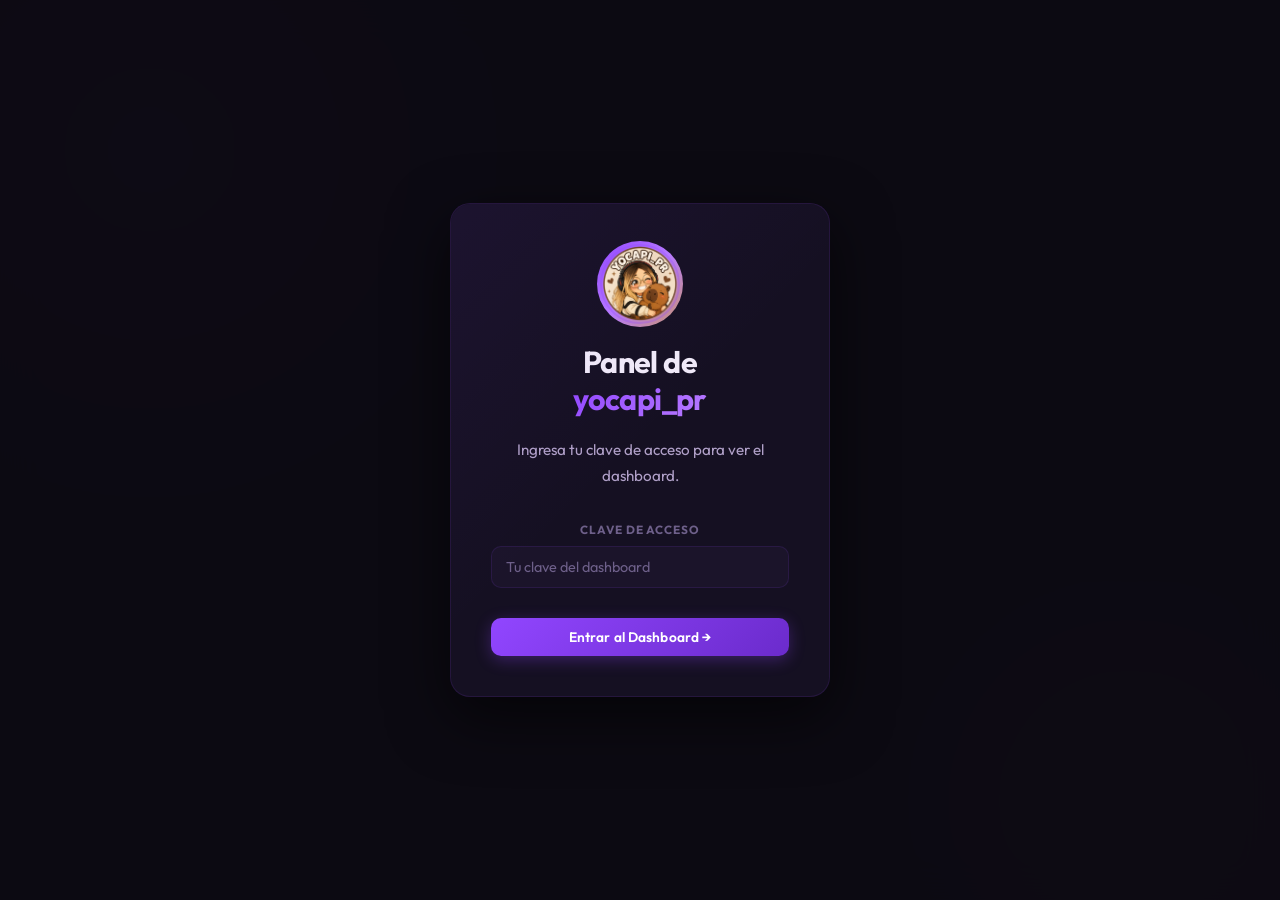
<file: dashboard.html>
<!DOCTYPE html>
<html lang="es">

<head>
    <meta charset="UTF-8">
    <meta name="viewport" content="width=device-width, initial-scale=1.0">
    <title>Dashboard — yocapi_pr</title>
    <meta name="description" content="Panel de administración del sistema de cumpleaños de yocapi_pr.">
    <link rel="preconnect" href="https://fonts.googleapis.com">
    <link
        href="https://fonts.googleapis.com/css2?family=Outfit:wght@300;400;500;600;700;800&family=Bebas+Neue&display=swap"
        rel="stylesheet">
    <link rel="stylesheet" href="style.css?v=2">
    <style>
        /* ── Dashboard App Shell ─────────────────────────────── */
        body {
            overflow: hidden;
        }

        .dash-app {
            display: flex;
            height: 100vh;
            width: 100vw;
            position: relative;
            z-index: 1;
        }

        /* ── Sidebar ─────────────────────────────────────────── */
        .dash-sidebar {
            width: 240px;
            flex-shrink: 0;
            background: rgba(13, 11, 20, 0.85);
            border-right: 1px solid var(--border);
            backdrop-filter: blur(20px);
            display: flex;
            flex-direction: column;
            padding: 28px 0 20px;
            gap: 4px;
        }

        .dash-sidebar-brand {
            display: flex;
            align-items: center;
            gap: 12px;
            padding: 0 20px 24px;
            border-bottom: 1px solid var(--border);
            margin-bottom: 12px;
        }

        .dash-sidebar-brand img {
            width: 44px;
            height: 44px;
            border-radius: 50%;
            object-fit: cover;
            border: 2px solid var(--border-hi);
            box-shadow: var(--glow-purple);
        }

        .dash-sidebar-brand-text {
            display: flex;
            flex-direction: column;
        }

        .dash-sidebar-brand-name {
            font-size: 0.95rem;
            font-weight: 700;
            color: var(--text-hi);
        }

        .dash-sidebar-brand-sub {
            font-size: 0.7rem;
            color: var(--text-dim);
            text-transform: uppercase;
            letter-spacing: 0.08em;
            font-weight: 600;
        }

        .dash-nav-label {
            font-size: 0.63rem;
            font-weight: 700;
            text-transform: uppercase;
            letter-spacing: 0.12em;
            color: var(--text-dim);
            padding: 10px 20px 4px;
            margin-top: 6px;
        }

        .dash-nav-item {
            display: flex;
            align-items: center;
            gap: 10px;
            padding: 10px 20px;
            margin: 0 8px;
            border-radius: var(--radius-sm);
            cursor: pointer;
            font-size: 0.88rem;
            font-weight: 500;
            color: var(--text);
            transition: all var(--t);
            border: 1px solid transparent;
            user-select: none;
        }

        .dash-nav-item:hover {
            background: var(--bg-glass);
            color: var(--text-hi);
            border-color: var(--border);
        }

        .dash-nav-item.active {
            background: rgba(145, 70, 255, 0.12);
            color: var(--twitch-lt);
            border-color: var(--border-hi);
            font-weight: 600;
        }

        .dash-nav-item .nav-icon {
            font-size: 1rem;
            width: 20px;
            text-align: center;
        }

        .dash-sidebar-footer {
            margin-top: auto;
            padding: 16px 16px 0;
            border-top: 1px solid var(--border);
        }

        .dash-sidebar-footer a {
            display: flex;
            align-items: center;
            gap: 8px;
            padding: 9px 12px;
            border-radius: var(--radius-sm);
            font-size: 0.82rem;
            color: var(--text-dim);
            text-decoration: none;
            transition: all var(--t);
        }

        .dash-sidebar-footer a:hover {
            background: var(--bg-glass);
            color: var(--text-hi);
        }

        /* ── Main Content ────────────────────────────────────── */
        .dash-content {
            flex: 1;
            display: flex;
            flex-direction: column;
            overflow: hidden;
        }

        .dash-topbar-new {
            display: flex;
            align-items: center;
            justify-content: space-between;
            padding: 18px 32px;
            border-bottom: 1px solid var(--border);
            background: rgba(13, 11, 20, 0.6);
            backdrop-filter: blur(12px);
            flex-shrink: 0;
        }

        .dash-topbar-title {
            font-size: 1.2rem;
            font-weight: 700;
            color: var(--text-hi);
            display: flex;
            align-items: center;
            gap: 10px;
        }

        .dash-topbar-actions {
            display: flex;
            align-items: center;
            gap: 10px;
        }

        .dash-content-scroll {
            flex: 1;
            overflow-y: auto;
            padding: 28px 32px;
            scrollbar-width: thin;
            scrollbar-color: var(--border) transparent;
        }

        /* ── Sections ────────────────────────────────────────── */
        .dash-section {
            display: none;
        }

        .dash-section.active {
            display: block;
        }

        /* ── Stat Cards ──────────────────────────────────────── */
        .dash-stats-row {
            display: grid;
            grid-template-columns: repeat(auto-fit, minmax(180px, 1fr));
            gap: 16px;
            margin-bottom: 24px;
        }

        .dash-stat-card {
            background: var(--bg-card);
            border: 1px solid var(--border);
            border-radius: var(--radius-md);
            padding: 20px;
            backdrop-filter: blur(12px);
            transition: border-color var(--t);
        }

        .dash-stat-card:hover {
            border-color: var(--border-hi);
        }

        .dash-stat-icon {
            font-size: 1.6rem;
            margin-bottom: 10px;
            display: block;
        }

        .dash-stat-num {
            font-size: 2.4rem;
            font-weight: 800;
            color: var(--text-hi);
            line-height: 1;
            margin-bottom: 4px;
        }

        .dash-stat-desc {
            font-size: 0.78rem;
            color: var(--text-dim);
            font-weight: 500;
        }

        /* ── Panel Cards ─────────────────────────────────────── */
        .dash-panel {
            background: var(--bg-card);
            border: 1px solid var(--border);
            border-radius: var(--radius);
            padding: 24px;
            backdrop-filter: blur(12px);
            margin-bottom: 20px;
            transition: border-color var(--t);
        }

        .dash-panel:hover {
            border-color: var(--border-hi);
        }

        .dash-panel-title {
            font-size: 0.72rem;
            font-weight: 700;
            text-transform: uppercase;
            letter-spacing: 0.1em;
            color: var(--text-dim);
            margin-bottom: 16px;
            display: flex;
            align-items: center;
            gap: 8px;
        }

        .dash-panel-title span {
            font-size: 1rem;
        }

        /* ── Status dots ─────────────────────────────────────── */
        .sys-status-item {
            display: flex;
            align-items: center;
            gap: 10px;
            padding: 10px 0;
            border-bottom: 1px solid var(--border);
            font-size: 0.88rem;
            color: var(--text);
        }

        .sys-status-item:last-child {
            border-bottom: none;
        }

        /* ── All Birthdays Table ─────────────────────────────── */
        .bday-controls {
            display: flex;
            align-items: center;
            gap: 12px;
            margin-bottom: 16px;
        }

        .bday-search {
            flex: 1;
            background: var(--bg-glass);
            border: 1px solid var(--border);
            border-radius: var(--radius-sm);
            padding: 9px 14px;
            font-family: 'Outfit', sans-serif;
            font-size: 0.88rem;
            color: var(--text-hi);
            outline: none;
            transition: border-color var(--t), box-shadow var(--t);
        }

        .bday-search::placeholder {
            color: var(--text-dim);
        }

        .bday-search:focus {
            border-color: var(--border-glow);
            box-shadow: 0 0 0 3px rgba(145, 70, 255, 0.1);
        }

        .bday-table {
            width: 100%;
            border-collapse: collapse;
        }

        .bday-table th {
            font-size: 0.68rem;
            font-weight: 700;
            text-transform: uppercase;
            letter-spacing: 0.1em;
            color: var(--text-dim);
            text-align: left;
            padding: 8px 12px;
            border-bottom: 1px solid var(--border);
        }

        .bday-table td {
            padding: 11px 12px;
            font-size: 0.88rem;
            color: var(--text);
            border-bottom: 1px solid rgba(145, 70, 255, 0.06);
            vertical-align: middle;
        }

        .bday-table tr:last-child td {
            border-bottom: none;
        }

        .bday-table tr:hover td {
            background: var(--bg-glass);
        }

        .bday-user-cell {
            display: flex;
            align-items: center;
            gap: 10px;
        }

        .bday-avatar {
            width: 30px;
            height: 30px;
            border-radius: 50%;
            background: linear-gradient(135deg, var(--twitch), var(--yocapi));
            display: flex;
            align-items: center;
            justify-content: center;
            font-size: 0.75rem;
            font-weight: 700;
            color: #fff;
            flex-shrink: 0;
        }

        .bday-name {
            color: var(--text-hi);
            font-weight: 600;
        }

        .bday-date-pill {
            display: inline-flex;
            align-items: center;
            gap: 5px;
            padding: 3px 10px;
            background: rgba(145, 70, 255, 0.08);
            border: 1px solid var(--border);
            border-radius: 40px;
            font-size: 0.78rem;
            color: var(--twitch-lt);
            font-weight: 600;
        }

        .bday-today-pill {
            background: rgba(61, 220, 132, 0.1);
            border-color: rgba(61, 220, 132, 0.25);
            color: var(--success);
        }

        /* ── Pagination ──────────────────────────────────────── */
        .pagination {
            display: flex;
            align-items: center;
            justify-content: space-between;
            margin-top: 20px;
            padding-top: 16px;
            border-top: 1px solid var(--border);
        }

        .pagination-info {
            font-size: 0.78rem;
            color: var(--text-dim);
        }

        .pagination-btns {
            display: flex;
            gap: 6px;
        }

        .page-btn {
            padding: 6px 12px;
            background: var(--bg-glass);
            border: 1px solid var(--border);
            border-radius: var(--radius-xs);
            font-family: 'Outfit', sans-serif;
            font-size: 0.82rem;
            font-weight: 600;
            color: var(--text);
            cursor: pointer;
            transition: all var(--t);
        }

        .page-btn:hover:not(:disabled) {
            background: rgba(145, 70, 255, 0.1);
            border-color: var(--border-hi);
            color: var(--text-hi);
        }

        .page-btn.active {
            background: rgba(145, 70, 255, 0.2);
            border-color: var(--border-glow);
            color: var(--twitch-lt);
        }

        .page-btn:disabled {
            opacity: 0.35;
            cursor: not-allowed;
        }

        /* ── Login overlay ───────────────────────────────────── */
        .login-overlay {
            position: fixed;
            inset: 0;
            z-index: 100;
            background: rgba(13, 11, 20, 0.95);
            backdrop-filter: blur(20px);
            display: flex;
            align-items: center;
            justify-content: center;
        }

        /* ── Run cron result ──────────────────────────────────────── */
        #cron-result {
            margin-top: 16px;
        }

        /* ── Today Section Cards ──────────────────────────────────── */
        .today-list {
            display: flex;
            flex-direction: column;
            gap: 12px;
        }

        .today-card {
            display: flex;
            align-items: center;
            gap: 16px;
            padding: 14px 18px;
            background: rgba(145, 70, 255, 0.04);
            border: 1px solid var(--border);
            border-radius: var(--radius-md);
            transition: border-color var(--t);
        }

        .today-card:hover { border-color: var(--border-hi); }

        .today-card-avatar {
            width: 48px;
            height: 48px;
            border-radius: 50%;
            object-fit: cover;
            border: 2px solid var(--border-hi);
            flex-shrink: 0;
        }

        .today-card-info {
            flex: 1;
            min-width: 0;
        }

        .today-card-name {
            font-size: 0.95rem;
            font-weight: 700;
            color: var(--text-hi);
            white-space: nowrap;
            overflow: hidden;
            text-overflow: ellipsis;
        }

        .today-card-meta {
            font-size: 0.74rem;
            color: var(--text-dim);
            margin-top: 3px;
            display: flex;
            align-items: center;
            gap: 8px;
            flex-wrap: wrap;
        }

        .today-card-sound {
            display: inline-flex;
            align-items: center;
            gap: 4px;
            padding: 2px 8px;
            background: rgba(145, 70, 255, 0.08);
            border: 1px solid var(--border);
            border-radius: 20px;
            font-size: 0.7rem;
            color: var(--twitch-lt);
            font-weight: 600;
        }

        .today-card-alerted {
            display: inline-flex;
            align-items: center;
            gap: 4px;
            padding: 2px 9px;
            border-radius: 20px;
            font-size: 0.7rem;
            font-weight: 700;
        }

        .today-card-alerted.yes {
            background: rgba(61, 220, 132, 0.1);
            border: 1px solid rgba(61, 220, 132, 0.25);
            color: var(--success);
        }

        .today-card-alerted.no {
            background: rgba(145, 70, 255, 0.06);
            border: 1px solid var(--border);
            color: var(--text-dim);
        }

        .today-card-actions {
            display: flex;
            gap: 8px;
            flex-shrink: 0;
            align-items: center;
        }

        .today-alert-btn {
            display: inline-flex;
            align-items: center;
            gap: 6px;
            padding: 7px 14px;
            background: linear-gradient(135deg, var(--twitch), var(--twitch-dk));
            color: #fff;
            border: none;
            border-radius: var(--radius-sm);
            cursor: pointer;
            font-family: 'Outfit', sans-serif;
            font-size: 0.78rem;
            font-weight: 700;
            transition: all var(--t);
            box-shadow: 0 3px 12px rgba(145, 70, 255, 0.3);
            white-space: nowrap;
        }

        .today-alert-btn:hover:not(:disabled) {
            transform: translateY(-1px);
            box-shadow: 0 5px 18px rgba(145, 70, 255, 0.45);
        }

        .today-alert-btn:disabled {
            opacity: 0.5;
            cursor: not-allowed;
            transform: none;
            box-shadow: none;
        }

        .today-sound-select {
            padding: 6px 10px;
            background: var(--bg-glass);
            border: 1px solid var(--border);
            border-radius: var(--radius-xs);
            color: var(--text-hi);
            font-family: 'Outfit', sans-serif;
            font-size: 0.78rem;
            outline: none;
            transition: border-color var(--t);
            cursor: pointer;
        }

        .today-sound-select:focus { border-color: var(--border-glow); }

        .today-sound-select option {
            background: #1a1a1a;
            color: #fff;
        }
    </style>
</head>

<body>

    <div class="bg-dynamic"></div>
    <div class="stars" id="stars-canvas"></div>

    <!-- ════════════ LOGIN OVERLAY ════════════ -->
    <div id="login-overlay" class="login-overlay" style="display:none;">
        <div class="card card-center" style="max-width: 380px; width: 90%;">
            <div style="position:relative; width:80px; height:80px; margin-bottom:4px;">
                <img src="img/yocapi.png" alt="yocapi_pr" width="80" height="80"
                    style="width:80px;height:80px;border-radius:50%;object-fit:cover;border:2.5px solid var(--border-hi);position:relative;z-index:1;">
                <div
                    style="position:absolute;inset:-3px;border-radius:50%;background:linear-gradient(135deg,var(--twitch),var(--twitch-lt),var(--yocapi));z-index:0;animation:ring-spin 4s linear infinite;">
                </div>
            </div>
            <h2 class="card-title" style="font-size:1.9rem; margin-bottom:4px;">Panel de<br><em>yocapi_pr</em></h2>
            <p class="card-desc" id="login-desc" style="margin-bottom:16px;">Ingresa tu clave de acceso para ver el
                dashboard.</p>
            <div style="width:100%;">
                <label class="config-label" id="login-key-label">Clave de acceso</label>
                <input type="password" id="dash-key-input" class="config-input" placeholder="Tu clave del dashboard">
            </div>
            <button id="btn-dash-login" class="dash-btn"
                style="margin-top:14px; width:100%; justify-content:center;">Entrar al Dashboard →</button>
            <div id="login-msg" class="msg"></div>
        </div>
    </div>

    <!-- ════════════ APP SHELL ════════════ -->
    <div class="dash-app" id="dash-app" style="display:none;">

        <!-- ── Sidebar ── -->
        <aside class="dash-sidebar">
            <div class="dash-sidebar-brand">
                <img src="img/yocapi.png" alt="yocapi_pr" width="44" height="44">
                <div class="dash-sidebar-brand-text">
                    <span class="dash-sidebar-brand-name">yocapi_pr</span>
                    <span class="dash-sidebar-brand-sub">Dashboard</span>
                </div>
            </div>

            <span class="dash-nav-label">General</span>
            <div class="dash-nav-item active" data-section="overview">
                <span class="nav-icon">📊</span> Resumen
            </div>
            <div class="dash-nav-item" data-section="today" title="Cumpleaños de hoy y período de gracia (14 días)">
                <span class="nav-icon">🎉</span> Hoy
            </div>
            <div class="dash-nav-item" data-section="birthdays">
                <span class="nav-icon">🎂</span> Todos los cumpleaños
            </div>
            <div class="dash-nav-item" data-section="history">
                <span class="nav-icon">📜</span> Historial
            </div>
            <div class="dash-nav-item" data-section="upcoming">
                <span class="nav-icon">📅</span> Próximos 7 días
            </div>

            <span class="dash-nav-label">Configuración</span>
            <div class="dash-nav-item" data-section="sounds">
                <span class="nav-icon">🎵</span> Sonidos
            </div>
            <div class="dash-nav-item" data-section="settings">
                <span class="nav-icon">⚙️</span> Ajustes
            </div>

            <div class="dash-sidebar-footer">
                <a href="index.html">← Página pública</a>
                <a href="#" id="btn-logout-dash" style="color:var(--danger); margin-top:8px;">🚪 Cerrar sesión</a>
            </div>
        </aside>

        <!-- ── Main ── -->
        <div class="dash-content">

            <!-- Topbar -->
            <header class="dash-topbar-new">
                <div class="dash-topbar-title" id="topbar-title">
                    <span>📊</span> Resumen
                </div>
                <div class="dash-topbar-actions">
                    <button id="btn-run-cron" class="dash-btn btn-green"
                        style="margin-top:0; padding: 8px 18px; font-size:0.82rem;">▶ Revisar ahora</button>
                </div>
            </header>

            <!-- Scrollable content -->
            <div class="dash-content-scroll">

                <!-- ── SECTION: Overview ── -->
                <section id="section-overview" class="dash-section active">
                    <div class="dash-stats-row">
                        <div class="dash-stat-card">
                            <span class="dash-stat-icon">👥</span>
                            <div class="dash-stat-num" id="stat-total">—</div>
                            <div class="dash-stat-desc">Registros totales</div>
                        </div>
                        <div class="dash-stat-card">
                            <span class="dash-stat-icon">🎂</span>
                            <div class="dash-stat-num" id="stat-today">—</div>
                            <div class="dash-stat-desc">Celebraciones activas</div>
                        </div>
                        <div class="dash-stat-card">
                            <span class="dash-stat-icon">📅</span>
                            <div class="dash-stat-num" id="stat-week">—</div>
                            <div class="dash-stat-desc">Esta semana</div>
                        </div>
                    </div>

                    <div class="dash-panel">
                        <div class="dash-panel-title"><span>⚙️</span> Estado del sistema</div>
                        <div class="status-row">
                            <span class="status-dot dot-gray" id="dot-streamer"></span>
                            <span id="label-streamer" class="status-row-label">Cargando...</span>
                            <div class="status-row-actions">
                                <a id="link-streamer-auth" href="#" class="dash-btn"
                                    style="display:none; text-decoration:none; padding:5px 12px; font-size:0.76rem;">🔗
                                    Autenticar</a>
                                <button id="btn-streamer-disconnect" class="dash-btn btn-danger"
                                    style="display:none; padding:5px 14px; font-size:0.76rem;">Desvincular</button>
                            </div>
                        </div>
                        <div class="status-row">
                            <span class="status-dot dot-gray" id="dot-sounds"></span>
                            <span id="label-sounds" class="status-row-label">Cargando...</span>
                        </div>
                        <div class="status-row">
                            <span class="status-dot dot-gray" id="dot-overlay"></span>
                            <span id="label-overlay" class="status-row-label">Cargando...</span>
                            <div class="status-row-actions">
                                <button id="btn-test-overlay" class="dash-btn" style="padding:5px 14px; font-size:0.76rem;">▶ Probar Overlay</button>
                            </div>
                        </div>
                    </div>

                    <div id="cron-result"></div>
                </section>

                <!-- ── SECTION: Today ── -->
                <section id="section-today" class="dash-section">
                    <div class="dash-panel">
                        <div class="dash-panel-title"><span>🎂</span> Celebraciones activas <span style="font-size:0.72rem; font-weight:600; color:var(--text-dim); margin-left:8px;">(hoy + 14 días de gracia)</span></div>
                        <div id="today-list" class="today-list">
                            <div class="empty-state">Cargando...</div>
                        </div>
                        <div id="today-msg" class="msg"></div>
                    </div>
                </section>

                <!-- ── SECTION: All Birthdays ── -->
                <section id="section-birthdays" class="dash-section">
                    <div class="dash-panel">
                        <div class="dash-panel-title"><span>🎂</span> Todos los cumpleaños registrados</div>
                        <div class="bday-controls" style="display:flex; gap:10px; margin-bottom:15px;">
                            <input type="text" id="bday-search" class="bday-search"
                                placeholder="🔍  Buscar por nombre..." style="flex:1;">
                            <select id="bday-month-filter" class="setup-input" style="width:150px; background:var(--bg); border:1px solid var(--border); color:var(--text); padding:8px; border-radius:var(--radius-sm);">
                                <option value="0">Todos los meses</option>
                                <option value="1">Enero</option>
                                <option value="2">Febrero</option>
                                <option value="3">Marzo</option>
                                <option value="4">Abril</option>
                                <option value="5">Mayo</option>
                                <option value="6">Junio</option>
                                <option value="7">Julio</option>
                                <option value="8">Agosto</option>
                                <option value="9">Septiembre</option>
                                <option value="10">Octubre</option>
                                <option value="11">Noviembre</option>
                                <option value="12">Diciembre</option>
                            </select>
                        </div>
                        <div id="bday-table-wrap">
                            <table class="bday-table">
                                <thead>
                                    <tr>
                                        <th>Usuario</th>
                                        <th>Fecha</th>
                                        <th>Registrado</th>
                                    </tr>
                                </thead>
                                <tbody id="bday-table-body">
                                    <tr>
                                        <td colspan="3" style="text-align:center; color:var(--text-dim); padding:32px;">
                                            Cargando...</td>
                                    </tr>
                                </tbody>
                            </table>
                        </div>
                        <div class="pagination">
                            <div class="pagination-info" id="bday-page-info">—</div>
                            <div class="pagination-btns" id="bday-pagination"></div>
                        </div>
                    </div>
                </section>

                <!-- ── SECTION: History ── -->
                <section id="section-history" class="dash-section">
                    <div class="dash-panel">
                        <div class="dash-panel-title" style="display:flex; justify-content:space-between; align-items:center;">
                            <span><span>📜</span> Historial de Alertas (Últimos 100)</span>
                            <button id="btn-clear-history" style="background:var(--danger); color:#fff; padding:6px 12px; font-size:0.75rem; font-weight:700; border:none; border-radius:6px; cursor:pointer; width:auto; transition:opacity 0.2s;">🗑️ Borrar historial</button>
                        </div>
                        <div id="history-table-wrap">
                            <table class="bday-table">
                                <thead>
                                    <tr>
                                        <th>Fecha y Hora</th>
                                        <th>Usuario</th>
                                        <th>Sonido Lanzado</th>
                                        <th>Mensaje</th>
                                    </tr>
                                </thead>
                                <tbody id="history-table-body">
                                    <tr>
                                        <td colspan="3" style="text-align:center; color:var(--text-dim); padding:32px;">
                                            Cargando historial...</td>
                                    </tr>
                                </tbody>
                            </table>
                        </div>
                    </div>
                </section>

                <!-- ── SECTION: Upcoming ── -->
                <section id="section-upcoming" class="dash-section">
                    <div class="dash-panel">
                        <div class="dash-panel-title"><span>📅</span> Próximos 7 días</div>
                        <div id="upcoming-list" class="upcoming-list">
                            <div class="empty-state">Cargando...</div>
                        </div>
                    </div>
                </section>

                <!-- ── SECTION: Sounds ── -->
                <section id="section-sounds" class="dash-section">

                    <!-- Sonidos de cumpleaños -->
                    <div class="dash-panel">
                        <div class="dash-panel-title"><span>🎵</span> Sonidos de cumpleaños</div>
                        <p style="font-size:0.82rem; color:var(--text-dim); line-height:1.7; margin-bottom:16px;">
                            Configura los sonidos que se reproducirán en la vista del seguidor registrado. Puedes asignarles un nombre y elegir el archivo de audio.
                        </p>

                        <div id="sound-cards-list" class="sound-cards-list"></div>

                        <button id="sound-add-btn" class="sound-add-btn" style="margin-top:12px;">
                            <span style="font-size:1.1rem;">＋</span> Agregar sonido
                        </button>

                        <button id="btn-save-sounds" class="dash-btn" style="margin-top:14px;">🎵 Guardar
                            sonidos</button>
                        <div id="sounds-msg" class="msg"></div>
                    </div>

                </section>

                <!-- ── SECTION: Settings ── -->
                <section id="section-settings" class="dash-section">
                    <div class="dash-panel">
                        <div class="dash-panel-title"><span>🔧</span> Configuración de Twitch</div>

                        <!-- Credenciales de Twitch: solo lectura, vienen del .env -->
                        <div class="config-section" style="background:rgba(255,255,255,0.04); border:1px solid var(--border); border-radius:var(--radius-sm); padding:16px; margin-bottom:16px;">
                            <div style="font-size:0.75rem; font-weight:700; color:var(--text-dim); text-transform:uppercase; letter-spacing:0.08em; margin-bottom:12px;">Credenciales de la app Twitch</div>
                            <div style="font-size:0.82rem; color:var(--text-dim); margin-bottom:14px; line-height:1.5;">
                                ⚠️ Las credenciales (<code>TWITCH_CLIENT_ID</code>, <code>TWITCH_CLIENT_SECRET</code>) se configuran en el archivo <strong>.env</strong> del servidor y no pueden editarse desde aquí.
                            </div>
                            <div style="display:flex; gap:20px; flex-wrap:wrap;">
                                <div>
                                    <div style="font-size:0.72rem; color:var(--text-dim); margin-bottom:4px;">TWITCH_CLIENT_ID</div>
                                    <span id="status-client-id" style="font-size:0.82rem; font-weight:600;">Verificando...</span>
                                </div>
                                <div>
                                    <div style="font-size:0.72rem; color:var(--text-dim); margin-bottom:4px;">TWITCH_CLIENT_SECRET</div>
                                    <span id="status-client-secret" style="font-size:0.82rem; font-weight:600;">Verificando...</span>
                                </div>
                            </div>
                        </div>

                        <!-- URLs editables: úsica config que sí se puede cambiar desde aquí -->
                        <div class="config-section">
                            <label class="config-label">URL del frontend (GitHub Pages)</label>
                            <input type="password" id="cfg-frontend-url" class="config-input" placeholder="https://usuario.github.io/repo">
                        </div>
                        <div class="config-section">
                            <label class="config-label">URL del backend (ngrok)</label>
                            <input type="password" id="cfg-backend-url" class="config-input" placeholder="https://xxxx.ngrok-free.app">
                        </div>

                        <button id="btn-save-config" class="dash-btn">💾 Guardar URLs</button>
                        <div id="config-msg" class="msg"></div>
                    </div>

                    <div class="dash-panel">
                        <div class="dash-panel-title"><span>🔑</span> Seguridad</div>
                        <div class="config-section">
                            <label class="config-label">Cambiar clave del dashboard (mínimo 8 caracteres)</label>
                            <input type="password" id="cfg-dash-key" class="config-input"
                                placeholder="Nueva clave secreta">
                            <button id="btn-save-dash-key" class="dash-btn" style="margin-top:10px;">🔑 Cambiar
                                clave</button>
                            <div id="dash-key-msg" class="msg"></div>
                        </div>
                    </div>
                </section>

            </div><!-- /scroll -->
        </div><!-- /content -->
    </div><!-- /app -->

    <!-- Custom Modal -->
    <div id="custom-modal" class="modal-overlay" style="display:none; z-index:9999;">
        <div class="modal-box card">
            <h3 id="modal-title" class="card-title" style="font-size:1.5rem; margin-bottom: 15px;">Atención</h3>
            <p id="modal-text" class="card-desc" style="margin-bottom: 25px; color:var(--text-hi); font-size:1rem;"></p>
            <div style="display:flex; gap:10px;">
                <button id="modal-btn-cancel" class="dash-btn" style="background:transparent; border:1px solid var(--border); color:var(--text-dim); margin-top:0;">Cancelar</button>
                <button id="modal-btn-ok" class="dash-btn" style="margin-top:0;">Aceptar</button>
            </div>
        </div>
    </div>

    <!-- Stars -->
    <script>
        function dashConfirm(text) {
            return new Promise(resolve => {
                const modal = document.getElementById('custom-modal');
                if (!modal) { return resolve(confirm(text)); }
                document.getElementById('modal-title').textContent = 'Confirmación';
                document.getElementById('modal-text').textContent = text;
                document.getElementById('modal-btn-cancel').style.display = 'block';
                
                document.getElementById('modal-btn-cancel').onclick = () => {
                    modal.style.display = 'none';
                    resolve(false);
                };
                document.getElementById('modal-btn-ok').onclick = () => {
                    modal.style.display = 'none';
                    resolve(true);
                };
                modal.style.display = 'flex';
            });
        }
        function dashAlert(text) {
            return new Promise(resolve => {
                const modal = document.getElementById('custom-modal');
                if (!modal) { alert(text); return resolve(); }
                document.getElementById('modal-title').textContent = 'Aviso';
                document.getElementById('modal-text').textContent = text;
                document.getElementById('modal-btn-cancel').style.display = 'none';
                
                document.getElementById('modal-btn-ok').onclick = () => {
                    modal.style.display = 'none';
                    resolve();
                };
                modal.style.display = 'flex';
            });
        }
        (function () {
            const canvas = document.getElementById('stars-canvas');
            for (let i = 0; i < 50; i++) {
                const s = document.createElement('div');
                s.className = 'star';
                const size = Math.random() * 2 + 0.5;
                const dur = (Math.random() * 4 + 2).toFixed(1);
                const del = (Math.random() * 5).toFixed(1);
                const op = (Math.random() * 0.35 + 0.1).toFixed(2);
                s.style.cssText = `
            width:${size}px; height:${size}px;
            top:${Math.random() * 100}%;
            left:${Math.random() * 100}%;
            --dur:${dur}s; --delay:${del}s; --max-op:${op};
        `;
                canvas.appendChild(s);
            }
        })();
    </script>

    <script src="config.js"></script>
    <script>
        // ─── State ───────────────────────────────────────────────────────────────────
        let DASH_KEY = localStorage.getItem('bday_dash_key') || '';
        let dashData = null;
        let allBirthdays = [];
        let filteredBirthdays = [];
        let currentPage = 1;
        const PAGE_SIZE = 10;

        const MONTHS_ES = ['', 'Enero', 'Febrero', 'Marzo', 'Abril', 'Mayo', 'Junio', 'Julio', 'Agosto', 'Septiembre', 'Octubre', 'Noviembre', 'Diciembre'];

        // ─── API helper ───────────────────────────────────────────────────────────────
        async function dashApi(method, path, body) {
            const opts = {
                method,
                headers: { 'Content-Type': 'application/json', 'X-Dashboard-Key': DASH_KEY, 'ngrok-skip-browser-warning': 'true' }
            };
            if (body) opts.body = JSON.stringify(body);
            try {
                const res = await fetch(BACKEND_URL + path, opts);
                const data = await res.json();
                return { ok: res.ok, status: res.status, data };
            } catch (e) {
                return { ok: false, status: 0, data: { error: e.message } };
            }
        }

        function showMsg(id, text, type) {
            const el = document.getElementById(id);
            el.className = 'msg ' + (type === 'ok' ? 'msg-ok' : 'msg-err');
            el.textContent = text;
            el.style.display = 'block';
            setTimeout(() => { el.style.display = 'none'; }, 4000);
        }

        function escHtml(s) {
            return s.replace(/&/g, '&amp;').replace(/</g, '&lt;').replace(/>/g, '&gt;').replace(/"/g, '&quot;');
        }

        // ─── Navigation ───────────────────────────────────────────────────────────────
        const sectionTitles = {
            overview:   { icon: '📊', label: 'Resumen' },
            today:      { icon: '🎉', label: 'Activos' },
            birthdays:  { icon: '🎂', label: 'Todos los cumpleaños' },
            upcoming:   { icon: '📅', label: 'Próximos 7 días' },
            history:    { icon: '📜', label: 'Historial' },
            sounds:     { icon: '🎵', label: 'Sonidos' },
            settings:   { icon: '⚙️', label: 'Ajustes' },
        };

        let todayRefreshInterval = null;

        document.querySelectorAll('.dash-nav-item').forEach(item => {
            item.addEventListener('click', () => {
                const section = item.dataset.section;

                document.querySelectorAll('.dash-nav-item').forEach(i => i.classList.remove('active'));
                document.querySelectorAll('.dash-section').forEach(s => s.classList.remove('active'));

                item.classList.add('active');
                document.getElementById('section-' + section).classList.add('active');

                const t = sectionTitles[section];
                document.getElementById('topbar-title').innerHTML = `<span>${t.icon}</span> ${t.label}`;

                // Show/hide cron button only on overview
                document.getElementById('btn-run-cron').style.display = section === 'overview' ? '' : 'none';

                // Limpiar auto-refresh
                if (todayRefreshInterval) {
                    clearInterval(todayRefreshInterval);
                    todayRefreshInterval = null;
                }

                if (section === 'today') {
                    loadTodaySection();
                    todayRefreshInterval = setInterval(loadTodaySection, 20000);
                } else if (section === 'history') {
                    loadHistorySection();
                }

                localStorage.setItem('bday_dash_tab', section);
            });
        });

        // ─── Login ────────────────────────────────────────────────────────────────────
        async function attemptLogin(key) {
            DASH_KEY = key;
            const r = await dashApi('GET', '/api/dashboard');
            if (r.ok) {
                localStorage.setItem('bday_dash_key', key);
                document.getElementById('login-overlay').style.display = 'none';
                document.getElementById('dash-app').style.display = 'flex';
                loadDashboard(r.data);
                loadAllBirthdays();
                
                const activeTab = localStorage.getItem('bday_dash_tab') || 'overview';
                const tabElem = document.querySelector(`.dash-nav-item[data-section="${activeTab}"]`);
                if (tabElem && activeTab !== 'overview') {
                    tabElem.click();
                }
                
                return 'ok';
            } else if (r.status === 403 && r.data?.error === 'setup_required') {
                // Primera vez: no hay clave configurada aún
                return 'setup_required';
            } else {
                DASH_KEY = '';
                return 'wrong_key';
            }
        }

        // Modo primera configuración: pide crear una clave
        async function enterSetupMode() {
            document.getElementById('login-desc').textContent = '⚠️ Primera vez: crea una clave de acceso de al menos 8 caracteres para proteger el dashboard.';
            document.getElementById('login-key-label').textContent = 'Nueva clave (mínimo 8 caracteres)';
            document.getElementById('dash-key-input').placeholder = 'Ej: MiClave2024!';
            document.getElementById('btn-dash-login').textContent = 'Crear clave y entrar →';
            document.getElementById('btn-dash-login').removeEventListener('click', handleLoginClick);
            document.getElementById('btn-dash-login').addEventListener('click', handleSetupClick);
        }

        async function handleSetupClick() {
            const key = document.getElementById('dash-key-input').value.trim();
            if (key.length < 8) {
                showMsg('login-msg', 'La clave debe tener al menos 8 caracteres.', 'err');
                document.getElementById('login-msg').style.display = 'block';
                return;
            }
            // Guardar la clave (el endpoint no requiere auth si no hay clave aún)
            const r = await fetch(BACKEND_URL + '/api/config/dashboard-key', {
                method: 'POST',
                headers: { 'Content-Type': 'application/json', 'ngrok-skip-browser-warning': 'true' },
                body: JSON.stringify({ key })
            });
            const data = await r.json();
            if (data.ok) {
                showMsg('login-msg', '✓ Clave creada. Iniciando sesión...', 'ok');
                document.getElementById('login-msg').style.display = 'block';
                setTimeout(() => attemptLogin(key).then(result => {
                    if (result === 'ok') { /* ya se maneja dentro */ }
                }), 800);
            } else {
                showMsg('login-msg', '✗ Error: ' + data.error, 'err');
                document.getElementById('login-msg').style.display = 'block';
            }
        }

        async function handleLoginClick() {
            const key = document.getElementById('dash-key-input').value.trim();
            if (!key) return;
            const result = await attemptLogin(key);
            if (result === 'setup_required') {
                enterSetupMode();
            } else if (result === 'wrong_key') {
                showMsg('login-msg', '✗ Clave incorrecta.', 'err');
                document.getElementById('login-msg').style.display = 'block';
            }
        }

        document.getElementById('btn-dash-login').addEventListener('click', handleLoginClick);

        document.getElementById('dash-key-input').addEventListener('keydown', e => {
            if (e.key === 'Enter') document.getElementById('btn-dash-login').click();
        });

        // Auto-login al cargar si hay clave guardada
        if (DASH_KEY) {
            attemptLogin(DASH_KEY).then(result => {
                if (result === 'setup_required') {
                    enterSetupMode();
                    document.getElementById('login-overlay').style.display = 'flex';
                } else if (result !== 'ok') {
                    localStorage.removeItem('bday_dash_key');
                    DASH_KEY = '';
                    document.getElementById('login-overlay').style.display = 'flex';
                }
            });
        } else {
            // Sin clave guardada: verificar si el sistema requiere setup
            fetch(BACKEND_URL + '/api/dashboard', { headers: { 'ngrok-skip-browser-warning': 'true' } })
                .then(r => r.json())
                .then(data => { 
                    if (data.error === 'setup_required') enterSetupMode(); 
                    document.getElementById('login-overlay').style.display = 'flex';
                })
                .catch(() => { 
                    document.getElementById('login-overlay').style.display = 'flex';
                });
        }

        // ─── Load dashboard summary ───────────────────────────────────────────────────
        function loadDashboard(data) {
            dashData = data;

            const todayCount = data.active_celebrations_count
                ?? (data.upcoming || []).find(d => d.daysFromNow === 0)?.users?.length
                ?? 0;
            const weekCount = (data.upcoming || []).reduce((sum, d) => sum + d.users.length, 0);

            document.getElementById('stat-total').textContent = data.total || 0;
            document.getElementById('stat-today').textContent = todayCount;
            document.getElementById('stat-week').textContent = weekCount;

            const streamerOk = data.streamerAuth;
            const soundsOk = data.sounds?.length > 0;

            document.getElementById('dot-streamer').className = 'status-dot ' + (streamerOk ? 'dot-green' : 'dot-red');
            document.getElementById('label-streamer').textContent = streamerOk
                ? '✓ Cuenta de Twitch autenticada'
                : '✗ Cuenta de Twitch no autenticada';

            document.getElementById('dot-sounds').className = 'status-dot ' + (soundsOk ? 'dot-green' : 'dot-gray');
            document.getElementById('label-sounds').textContent = soundsOk
                ? `✓ ${data.sounds.length} sonido(s) configurado(s)`
                : '⚠ Sin sonidos de cumpleaños configurados';

            const overlayCount = data.overlay_clients_count || 0;
            const overlayOk = overlayCount > 0;
            document.getElementById('dot-overlay').className = 'status-dot ' + (overlayOk ? 'dot-green' : 'dot-red');
            document.getElementById('label-overlay').textContent = overlayOk
                ? `🟢 OBS Conectado (${overlayCount} overlays)`
                : `🔴 OBS Desconectado`;

            const btnTestOverlay = document.getElementById('btn-test-overlay');
            const newBtnTestOverlay = btnTestOverlay.cloneNode(true);
            btnTestOverlay.parentNode.replaceChild(newBtnTestOverlay, btnTestOverlay);
            newBtnTestOverlay.addEventListener('click', async () => {
                const r = await dashApi('POST', '/api/overlay/test');
                if (r.ok) {
                    showMsg('cron-result', '✓ Alerta de prueba enviada al overlay', 'ok');
                } else {
                    showMsg('cron-result', '✗ Error al probar overlay', 'err');
                }
            });

            const linkAuth = document.getElementById('link-streamer-auth');
            const btnDisconnect = document.getElementById('btn-streamer-disconnect');

            if (!streamerOk) {
                linkAuth.style.display = 'inline-flex';
                btnDisconnect.style.display = 'none';
                linkAuth.href = BACKEND_URL + '/auth/twitch/streamer';
            } else {
                linkAuth.style.display = 'none';
                btnDisconnect.style.display = 'inline-flex';
            }

            renderUpcoming(data.upcoming || []);

            // Poblar panel de Ajustes con valores actuales
            const frontendUrlEl = document.getElementById('cfg-frontend-url');
            const backendUrlEl  = document.getElementById('cfg-backend-url');
            if (frontendUrlEl) frontendUrlEl.value = data.frontendUrl || '';
            if (backendUrlEl)  backendUrlEl.value  = data.backendUrl  || '';

            const clientIdStatus     = document.getElementById('status-client-id');
            const clientSecretStatus = document.getElementById('status-client-secret');
            if (clientIdStatus) {
                clientIdStatus.textContent = data.configured
                    ? '✓ Configurado'
                    : '✗ No configurado';
                clientIdStatus.style.color = data.configured ? '#3ddc84' : '#ff6b6b';
            }
            if (clientSecretStatus) {
                clientSecretStatus.textContent = data.configured
                    ? '✓ Configurado'
                    : '✗ No configurado';
                clientSecretStatus.style.color = data.configured ? '#3ddc84' : '#ff6b6b';
            }
        }

        document.getElementById('btn-streamer-disconnect').addEventListener('click', async () => {
            if (await dashConfirm('¿Seguro que deseas desvincular la cuenta de Twitch actual? Tendrás que volver a iniciar sesión.')) {
                const r = await dashApi('POST', '/api/auth/disconnect');
                if (r.ok) {
                    window.location.reload();
                }
            }
        });

        document.getElementById('btn-logout-dash').addEventListener('click', (e) => {
            e.preventDefault();
            localStorage.removeItem('bday_dash_key');
            window.location.reload();
        });

        // ─── Today Section ─────────────────────────────────────────────────────────────
        async function loadTodaySection() {
            const list = document.getElementById('today-list');
            list.innerHTML = '<div class="empty-state">Cargando...</div>';

            const r = await dashApi('GET', '/api/today');
            if (!r.ok) {
                list.innerHTML = `<div class="empty-state">Error al cargar los datos.</div>`;
                return;
            }

            const { users, sounds, month, day } = r.data;
            const MONTHS_SHORT = ['', 'Ene', 'Feb', 'Mar', 'Abr', 'May', 'Jun', 'Jul', 'Ago', 'Sep', 'Oct', 'Nov', 'Dic'];

            if (!users || users.length === 0) {
                list.innerHTML = `<div class="empty-state" style="padding:32px 0;">
                    🎈 No hay celebraciones activas hoy<br>
                    <span style="font-size:0.82rem; color:var(--text-dim); margin-top:6px; display:inline-block;">Incluye cumpleaños de hoy y hasta 14 días después</span>
                </div>`;
                return;
            }

            list.innerHTML = users.map(u => {
                const initials = (u.display_name || '?').slice(0, 2).toUpperCase();
                const avatarHtml = u.profile_image
                    ? `<img src="${escHtml(u.profile_image)}" alt="" class="today-card-avatar" onerror="this.style.display='none'">`
                    : `<div class="today-card-avatar" style="background:linear-gradient(135deg,var(--twitch),var(--yocapi));display:flex;align-items:center;justify-content:center;font-size:0.85rem;font-weight:700;color:#fff;">${escHtml(initials)}</div>`;

                const statusHtml = u.is_actual_day
                    ? `<span class="today-card-alerted yes" style="background:rgba(61,220,132,0.12); color:#3ddc84;">🎂 Cumple hoy</span>`
                    : `<span class="today-card-alerted no" style="background:rgba(247,208,70,0.12); color:#f7d046;">⏳ Gracia — hace ${u.days_since_birthday} día${u.days_since_birthday === 1 ? '' : 's'}</span>`;

                const alertedHtml = u.has_alerted
                    ? `<span class="today-card-alerted yes">✓ Alerta lanzada</span>`
                    : `<span class="today-card-alerted no">Sin alertas aún</span>`;

                // Default selected sound: the one the user chose, or first available
                const defaultSound = u.selected_sound || (sounds[0]?.file || '');
                const selectOpts = sounds.map(s => {
                    const isSelected = s.file === defaultSound;
                    const isChosen = u.selected_sound === s.file;
                    const suffix = isChosen ? ' (Elegido)' : (u.selected_sound ? ' (Override)' : '');
                    return `<option value="${escHtml(s.file)}" ${isSelected ? 'selected' : ''}>${escHtml(s.name)}${suffix}</option>`;
                }).join('');

                const soundBadge = u.sound_name
                    ? `<span class="today-card-sound">🎵 ${escHtml(u.sound_name)}</span>`
                    : `<span class="today-card-sound" style="opacity:0.5;">Sin sonido fijo</span>`;

                return `<div class="today-card" data-id="${escHtml(u.twitch_id)}">
                    ${avatarHtml}
                    <div class="today-card-info">
                        <div class="today-card-name">${escHtml(u.display_name)}</div>
                        <div class="today-card-meta">
                            ${statusHtml}
                            ${soundBadge}
                            ${alertedHtml}
                        </div>
                    </div>
                    <div class="today-card-actions">
                        <select class="today-sound-select" data-id="${escHtml(u.twitch_id)}">${selectOpts}</select>
                        <button class="today-alert-btn" data-id="${escHtml(u.twitch_id)}">▶ Lanzar alerta</button>
                        ${u.has_alerted ? `<button class="today-reset-btn" data-id="${escHtml(u.twitch_id)}" title="Reiniciar alerta" style="background:transparent; border:1px solid var(--border); color:var(--text-dim); border-radius:var(--radius-sm); padding:6px 10px; cursor:pointer;">🔄</button>` : ''}
                    </div>
                </div>`;
            }).join('');

            // Wire alert buttons
            list.querySelectorAll('.today-alert-btn').forEach(btn => {
                btn.addEventListener('click', async () => {
                    const twitch_id = btn.dataset.id;
                    const sel = list.querySelector(`.today-sound-select[data-id="${twitch_id}"]`);
                    const sound_file = sel ? sel.value : '';
                    if (!sound_file) { showMsg('today-msg', '✗ Selecciona un sonido', 'err'); return; }

                    btn.disabled = true;
                    btn.textContent = '⏳';

                    const res = await dashApi('POST', '/api/today/alert', { twitch_id, sound_file });
                    if (res.ok) {
                        if (res.data.overlay_clients === 0) {
                            showMsg('today-msg', '⚠️ Enviado, pero OBS no está conectado al overlay', 'err');
                        } else {
                            showMsg('today-msg', '✓ Alerta enviada al overlay', 'ok');
                        }
                        // Refrescar la tarjeta para actualizar el indicador de alerta
                        setTimeout(loadTodaySection, 1500);
                    } else {
                        showMsg('today-msg', '✗ ' + (res.data?.error || 'Error desconocido'), 'err');
                        btn.disabled = false;
                        btn.textContent = '▶ Lanzar alerta';
                    }
                });
            });

            // Wire reset buttons
            list.querySelectorAll('.today-reset-btn').forEach(btn => {
                btn.addEventListener('click', async () => {
                    const twitch_id = btn.dataset.id;
                    const confirmed = await dashConfirm('¿Seguro que deseas reiniciar el estado de alerta para este usuario? Podrá volver a lanzarla o podrás lanzarla tú de nuevo.');
                    if (!confirmed) return;
                    btn.disabled = true;
                    btn.textContent = '⏳';
                    const res = await dashApi('POST', '/api/today/reset', { twitch_id });
                    if (res.ok) {
                        showMsg('today-msg', '✓ Estado de alerta reiniciado', 'ok');
                        setTimeout(loadTodaySection, 800);
                    } else {
                        showMsg('today-msg', '✗ ' + (res.data?.error || 'Error al reiniciar'), 'err');
                        btn.disabled = false;
                        btn.textContent = '🔄';
                    }
                });
            });
        }

        // ─── History Section ──────────────────────────────────────────────────────────
        async function loadHistorySection() {
            const tbody = document.getElementById('history-table-body');
            tbody.innerHTML = `<tr><td colspan="3" style="text-align:center; color:var(--text-dim); padding:32px;">Cargando...</td></tr>`;

            const r = await dashApi('GET', '/api/history');
            if (!r.ok) {
                tbody.innerHTML = `<tr><td colspan="3" style="text-align:center; color:var(--danger); padding:32px;">Error al cargar el historial.</td></tr>`;
                return;
            }

            const { history } = r.data;
            if (!history || history.length === 0) {
                tbody.innerHTML = `<tr><td colspan="3" style="text-align:center; color:var(--text-dim); padding:32px;">Sin registros en el historial.</td></tr>`;
                return;
            }

            tbody.innerHTML = history.map(h => {
                const date = new Date(h.launched_at);
                const dateStr = date.toLocaleDateString('es') + ' ' + date.toLocaleTimeString('es');
                const msgCell = h.message
                    ? `<span style="font-style:italic; color:var(--text-dim); font-size:0.85rem;">&ldquo;${escHtml(h.message)}&rdquo;</span>`
                    : `<span style="color:var(--border); font-size:0.8rem;">—</span>`;
                return `
                <tr>
                    <td style="color:var(--text-dim); font-size:0.85rem;">${escHtml(dateStr)}</td>
                    <td><div class="bday-name">${escHtml(h.display_name)}</div></td>
                    <td><span class="today-card-sound" style="margin-left:0;">🎵 ${escHtml(h.sound_file)}</span></td>
                    <td>${msgCell}</td>
                </tr>`;
            }).join('');
        }

        const btnClearHistory = document.getElementById('btn-clear-history');
        if (btnClearHistory) {
            btnClearHistory.addEventListener('click', async () => {
                const confirmed = await dashConfirm('¿Seguro que deseas borrar TODO el historial de alertas? Esta acción no se puede deshacer.');
                if (!confirmed) return;
                
                btnClearHistory.disabled = true;
                btnClearHistory.textContent = 'Borrando...';
                const r = await dashApi('DELETE', '/api/history');
                btnClearHistory.disabled = false;
                btnClearHistory.innerHTML = '🗑️ Borrar historial';
                if (r.ok) {
                    loadHistorySection();
                } else {
                    await dashAlert('Error al borrar historial: ' + (r.data?.error || 'Desconocido'));
                }
            });
        }

        // ─── All Birthdays (server-side paginated) ────────────────────────────────────
        let totalBdays = 0;
        let totalPages = 0;
        let searchQuery = '';
        let monthFilterVal = 0;

        async function loadAllBirthdays(page, q, m) {
            page = page || 1;
            q = q !== undefined ? q : searchQuery;
            m = m !== undefined ? m : monthFilterVal;
            searchQuery = q;
            monthFilterVal = m;

            const qs = new URLSearchParams({ page, limit: PAGE_SIZE, q, month: m }).toString();
            const r = await dashApi('GET', `/api/birthdays?${qs}`);

            if (!r.ok) {
                document.getElementById('bday-table-body').innerHTML =
                    `<tr><td colspan="3" style="text-align:center; color:var(--text-dim); padding:32px;">Error al cargar los datos.</td></tr>`;
                return;
            }

            currentPage = r.data.page;
            totalBdays = r.data.total;
            totalPages = r.data.pages;
            renderBirthdayTable(r.data.birthdays);
        }

        function renderBirthdayTable(list) {
            const tbody = document.getElementById('bday-table-body');

            if (!list || list.length === 0) {
                tbody.innerHTML = `<tr><td colspan="3" style="text-align:center; color:var(--text-dim); padding:32px;">Sin resultados</td></tr>`;
                document.getElementById('bday-page-info').textContent = '0 registros';
                document.getElementById('bday-pagination').innerHTML = '';
                return;
            }

            const mxParts = new Intl.DateTimeFormat('en-CA', {
                timeZone: 'America/Mexico_City',
                month: '2-digit', day: '2-digit'
            }).formatToParts(new Date());
            const todayMonth = parseInt(mxParts.find(p => p.type === 'month').value);
            const todayDay = parseInt(mxParts.find(p => p.type === 'day').value);

            tbody.innerHTML = list.map(u => {
                const isToday = u.birth_month === todayMonth && u.birth_day === todayDay;
                const dateLabel = `${u.birth_day} de ${MONTHS_ES[u.birth_month]}`;
                const initial = (u.display_name || u.twitch_login || '?').slice(0, 2).toUpperCase();
                const avatarHtml = u.profile_image
                    ? `<img src="${escHtml(u.profile_image)}" alt="" class="bday-avatar" style="object-fit:cover;" onerror="this.style.display='none'">`
                    : `<div class="bday-avatar">${escHtml(initial)}</div>`;
                const regDate = u.registered_at
                    ? new Date(u.registered_at).toLocaleDateString('es', { day: 'numeric', month: 'short', year: 'numeric' })
                    : '—';
                return `
            <tr>
                <td>
                    <div class="bday-user-cell">
                        ${avatarHtml}
                        <span class="bday-name">${escHtml(u.display_name || u.twitch_login)}</span>
                    </div>
                </td>
                <td>
                    <span class="bday-date-pill ${isToday ? 'bday-today-pill' : ''}">
                        ${isToday ? '🎂 ' : ''}${escHtml(dateLabel)}
                    </span>
                </td>
                <td style="color:var(--text-dim); font-size:0.8rem;">${escHtml(regDate)}</td>
            </tr>
        `;
            }).join('');

            // Pagination info
            const from = (currentPage - 1) * PAGE_SIZE + 1;
            const to = Math.min(currentPage * PAGE_SIZE, totalBdays);
            document.getElementById('bday-page-info').textContent = `Mostrando ${from}–${to} de ${totalBdays}`;

            // Pagination buttons
            const paginEl = document.getElementById('bday-pagination');
            paginEl.innerHTML = '';

            const prevBtn = document.createElement('button');
            prevBtn.className = 'page-btn';
            prevBtn.textContent = '← Ant.';
            prevBtn.disabled = currentPage === 1;
            prevBtn.addEventListener('click', () => loadAllBirthdays(currentPage - 1));
            paginEl.appendChild(prevBtn);

            const maxBtn = 5;
            let startPage = Math.max(1, currentPage - Math.floor(maxBtn / 2));
            let endPage = Math.min(totalPages, startPage + maxBtn - 1);
            if (endPage - startPage < maxBtn - 1) startPage = Math.max(1, endPage - maxBtn + 1);

            for (let p = startPage; p <= endPage; p++) {
                const btn = document.createElement('button');
                btn.className = 'page-btn' + (p === currentPage ? ' active' : '');
                btn.textContent = p;
                btn.addEventListener('click', () => loadAllBirthdays(p));
                paginEl.appendChild(btn);
            }

            const nextBtn = document.createElement('button');
            nextBtn.className = 'page-btn';
            nextBtn.textContent = 'Sig. →';
            nextBtn.disabled = currentPage === totalPages;
            nextBtn.addEventListener('click', () => loadAllBirthdays(currentPage + 1));
            paginEl.appendChild(nextBtn);
        }

        // Search filter (debounced)
        let searchTimer;
        document.getElementById('bday-search').addEventListener('input', e => {
            clearTimeout(searchTimer);
            searchTimer = setTimeout(() => loadAllBirthdays(1, e.target.value.trim()), 300);
        });

        document.getElementById('bday-month-filter').addEventListener('change', e => {
            loadAllBirthdays(1, undefined, parseInt(e.target.value));
        });


        // ─── Upcoming ─────────────────────────────────────────────────────────────────
        function renderUpcoming(upcoming) {
            const container = document.getElementById('upcoming-list');
            if (!upcoming.length) {
                container.innerHTML = '<div class="empty-state">No hay cumpleaños en los próximos 7 días 🎈</div>';
                return;
            }
            container.innerHTML = '';
            for (const day of upcoming) {
                for (const user of day.users) {
                    const item = document.createElement('div');
                    item.className = 'upcoming-item';
                    const isToday = day.daysFromNow === 0;
                    const isTomorrow = day.daysFromNow === 1;
                    const label = isToday ? '🎂 Hoy' : isTomorrow ? 'Mañana' : `En ${day.daysFromNow} días`;
                    item.innerHTML = `
                <div class="upcoming-avatar">${escHtml(user.display_name[0].toUpperCase())}</div>
                <div>
                    <div class="upcoming-name">${escHtml(user.display_name)}</div>
                    <div class="upcoming-date">${day.day} de ${MONTHS_ES[day.month]}</div>
                </div>
                <span class="upcoming-badge ${isToday ? 'today' : ''}">${label}</span>
            `;
                    container.appendChild(item);
                }
            }
        }

        // ─── Config ───────────────────────────────────────────────────────────────────
        document.getElementById('btn-save-config').addEventListener('click', async () => {
            const client_id = document.getElementById('cfg-client-id').value.trim();
            const client_secret = document.getElementById('cfg-client-secret').value.trim();
            if (!client_id || !client_secret) { showMsg('config-msg', 'Client ID y Secret son requeridos', 'err'); return; }
            const r = await dashApi('POST', '/api/config/setup', { client_id, client_secret });
            showMsg('config-msg', r.ok ? '✓ Configuración guardada' : '✗ Error: ' + r.data?.error, r.ok ? 'ok' : 'err');
        });

        document.getElementById('btn-save-dash-key').addEventListener('click', async () => {
            const key = document.getElementById('cfg-dash-key').value.trim();
            if (key.length < 8) { showMsg('dash-key-msg', 'Mínimo 8 caracteres', 'err'); return; }
            const r = await dashApi('POST', '/api/config/dashboard-key', { key });
            if (r.ok) {
                DASH_KEY = key;
                localStorage.setItem('bday_dash_key', key);
                showMsg('dash-key-msg', '✓ Clave actualizada', 'ok');
            } else {
                showMsg('dash-key-msg', '✗ Error al guardar', 'err');
            }
        });

        // ─── Cron ─────────────────────────────────────────────────────────────────────
        document.getElementById('btn-run-cron').addEventListener('click', async () => {
            const btn = document.getElementById('btn-run-cron');
            btn.textContent = '⏳ Revisando...';
            btn.disabled = true;

            const r = await dashApi('POST', '/api/birthday/refresh');
            const result = document.getElementById('cron-result');

            if (r.ok) {
                const d = r.data;
                let html = `<div class="msg msg-ok" style="display:block;">`;
                html += `✓ Revisión completada — ${d.date}<br>`;
                if (d.birthdayUsers?.length) {
                    html += `🎂 Cumpleaños hoy: ${d.birthdayUsers.map(u => escHtml(u)).join(', ')}<br>`;
                } else {
                    html += `Sin cumpleaños hoy<br>`;
                }
                html += `</div>`;
                result.innerHTML = html;
            } else {
                result.innerHTML = `<div class="msg msg-err" style="display:block;">✗ Error: ${r.data?.error}</div>`;
            }

            btn.textContent = '▶ Revisar ahora';
            btn.disabled = false;

            const newData = await dashApi('GET', '/api/dashboard');
            if (newData.ok) loadDashboard(newData.data);
        });

        // ─── Sound Cards ──────────────────────────────────────────────────────────────

        // Archivos disponibles en music/
        const AVAILABLE_SOUNDS = [
            { file: 'HBSilbato.mp3', label: '🎵 HB Silbato', desc: 'Melodía con silbato' },
            { file: 'HBVoz.mp3', label: '🎤 HB Voz', desc: 'Canto con voz' },
            { file: 'MBMusica.mp3', label: '🎶 Música de fondo', desc: 'Música de cumpleaños' },
        ];

        let soundEntries = []; // [{ name, file }]
        let currentAudio = null; // Audio element currently playing
        let currentPlayBtn = null;

        function stopCurrentAudio() {
            if (currentAudio) {
                currentAudio.pause();
                currentAudio.currentTime = 0;
                currentAudio = null;
            }
            if (currentPlayBtn) {
                currentPlayBtn.textContent = '▶';
                currentPlayBtn.classList.remove('playing');
                const waveform = currentPlayBtn.closest('.sound-preview-bar')?.querySelector('.sound-waveform');
                if (waveform) waveform.classList.remove('active');
                currentPlayBtn = null;
            }
        }

        function createSoundCard(entry, index) {
            const card = document.createElement('div');
            card.className = 'sound-card';
            card.dataset.index = index;

            // Build audio options
            const audioOptions = AVAILABLE_SOUNDS.map(s =>
                `<option value="${s.file}" ${entry.file === s.file ? 'selected' : ''}>${s.label}</option>`
            ).join('');

            card.innerHTML = `
        <div class="sound-card-header">
            <span class="sound-card-num">Sonido #${index + 1}</span>
            <button class="sound-card-remove" data-index="${index}" title="Eliminar">✕ Eliminar</button>
        </div>
        <div class="sound-card-fields">
            <div class="sound-card-field">
                <label class="sound-field-label">Nombre del sonido</label>
                <input type="text" class="sound-field-input sound-name"
                    placeholder="Ej: Happy Birthday Clásico"
                    value="${escHtml(entry.name || '')}">
            </div>
            <div class="sound-card-field">
                <label class="sound-field-label">Archivo de audio</label>
                <select class="sound-field-select sound-file">
                    <option value="">— Elige un audio —</option>
                    ${audioOptions}
                </select>
            </div>
        </div>
        <div class="sound-preview-bar ${entry.file ? '' : 'hidden'}">
            <button class="sound-play-btn" title="Vista previa">▶</button>
            <div class="sound-preview-info">
                <div class="sound-preview-name">${escHtml(entry.name || (AVAILABLE_SOUNDS.find(s => s.file === entry.file)?.label || '—'))}</div>
                <div class="sound-preview-file">${escHtml(entry.file || '')}</div>
            </div>
            <div class="sound-waveform">
                ${[0.4, 0.7, 1, 0.6, 0.9, 0.5, 0.8, 0.6, 1, 0.7].map((h, i) =>
                `<span style="height:${Math.round(h * 18)}px;--d:${(0.6 + Math.random() * 0.6).toFixed(2)}s;--dl:${(i * 0.06).toFixed(2)}s"></span>`
            ).join('')}
            </div>
        </div>
    `;

            // Remove button
            card.querySelector('.sound-card-remove').addEventListener('click', () => {
                stopCurrentAudio();
                soundEntries.splice(index, 1);
                renderSoundCards();
            });

            // Name change → update preview label
            const nameInput = card.querySelector('.sound-name');
            nameInput.addEventListener('input', () => {
                const previewName = card.querySelector('.sound-preview-name');
                if (previewName) {
                    const sel = card.querySelector('.sound-file').value;
                    previewName.textContent = nameInput.value || (AVAILABLE_SOUNDS.find(s => s.file === sel)?.label || '—');
                }
                soundEntries[index].name = nameInput.value;
            });

            // File change → update preview
            const fileSelect = card.querySelector('.sound-file');
            fileSelect.addEventListener('change', () => {
                stopCurrentAudio();
                const chosen = fileSelect.value;
                soundEntries[index].file = chosen;
                const previewBar = card.querySelector('.sound-preview-bar');
                const previewFile = card.querySelector('.sound-preview-file');
                const previewName = card.querySelector('.sound-preview-name');
                if (chosen) {
                    previewBar.classList.remove('hidden');
                    previewFile.textContent = chosen;
                    const soundMeta = AVAILABLE_SOUNDS.find(s => s.file === chosen);
                    previewName.textContent = nameInput.value || soundMeta?.label || chosen;
                } else {
                    previewBar.classList.add('hidden');
                }
            });


            // Play button
            const playBtn = card.querySelector('.sound-play-btn');
            playBtn.addEventListener('click', () => {
                const file = card.querySelector('.sound-file').value;
                if (!file) return;

                if (currentPlayBtn === playBtn) {
                    // Stop if already playing
                    stopCurrentAudio();
                    return;
                }

                stopCurrentAudio();

                const audio = new Audio(`music/${file}`);
                currentAudio = audio;
                currentPlayBtn = playBtn;

                playBtn.textContent = '⏸';
                playBtn.classList.add('playing');
                const waveform = card.querySelector('.sound-waveform');
                waveform.classList.add('active');

                audio.play().catch(() => {
                    stopCurrentAudio();
                });

                audio.addEventListener('ended', () => {
                    stopCurrentAudio();
                });
            });

            return card;
        }

        function renderSoundCards() {
            const list = document.getElementById('sound-cards-list');
            list.innerHTML = '';

            if (soundEntries.length === 0) {
                list.innerHTML = `<div style="text-align:center; color:var(--text-dim); font-size:0.82rem; padding:20px 0; border:1px dashed var(--border); border-radius:var(--radius-sm);">
            Sin sonidos configurados. Haz clic en <strong>Agregar sonido</strong> para comenzar.
        </div>`;
                return;
            }

            soundEntries.forEach((entry, i) => {
                list.appendChild(createSoundCard(entry, i));
            });
        }

        document.getElementById('sound-add-btn').addEventListener('click', () => {
            soundEntries.push({ name: '', file: '' });
            renderSoundCards();
            // Scroll to new card
            const list = document.getElementById('sound-cards-list');
            list.lastElementChild?.scrollIntoView({ behavior: 'smooth', block: 'nearest' });
        });

        document.getElementById('btn-save-sounds').addEventListener('click', async () => {
            const r = await dashApi('POST', '/api/config/sounds', { sounds: soundEntries });
            showMsg('sounds-msg', r.ok ? '✓ Sonidos guardados correctamente' : '✗ Error: ' + r.data?.error, r.ok ? 'ok' : 'err');
        });

        async function loadSoundConfig() {
            const r = await dashApi('GET', '/api/config/sounds');
            if (r.ok && Array.isArray(r.data.sounds)) {
                soundEntries = r.data.sounds;
            } else {
                soundEntries = [];
            }
            renderSoundCards();
        }

        // Load sounds when switching to sounds section
        document.querySelectorAll('.dash-nav-item').forEach(item => {
            if (item.dataset.section === 'sounds') {
                item.addEventListener('click', () => {
                    loadSoundConfig();
                });
            }
        });

        // Initial render
        renderSoundCards();
    </script>
</body>

</html>
</file>
<file: style.css>
/* =========================================================
   YOCAPI_PR - Birthday System v2 Redesign
   Theme: Cozy Dark + Glassmorphism + Warm Purple
   Fonts loaded via HTML link tag (no @import needed)
   ========================================================= */

/* ── Reset ────────────────────────────────────────────────── */
*,
*::before,
*::after {
    box-sizing: border-box;
    margin: 0;
    padding: 0;
}

/* ── Design Tokens ────────────────────────────────────────── */
:root {
    /* Brand */
    --twitch: #9146ff;
    --twitch-dk: #6b2bcc;
    --twitch-lt: #b77aff;
    --yocapi: #c9956a;
    --yocapi-lt: #e8b896;

    /* Dark Background */
    --bg: #0d0b12;
    --bg-mid: #130f1e;
    --bg-card: rgba(24, 18, 38, 0.85);
    --bg-panel: rgba(30, 24, 48, 0.7);
    --bg-glass: rgba(255, 255, 255, 0.04);

    /* Borders */
    --border: rgba(145, 70, 255, 0.12);
    --border-hi: rgba(145, 70, 255, 0.28);
    --border-glow: rgba(145, 70, 255, 0.5);

    /* Text */
    --text-hi: #f0eaf8;
    --text: #b0a0c8;
    --text-dim: #6e608a;

    /* Semantic */
    --success: #3ddc84;
    --danger: #ff5c5c;
    --warning: #f5a623;

    /* Radii */
    --radius: 20px;
    --radius-md: 14px;
    --radius-sm: 10px;
    --radius-xs: 6px;

    /* Shadows */
    --shadow-sm: 0 2px 12px rgba(0, 0, 0, 0.4);
    --shadow: 0 8px 32px rgba(0, 0, 0, 0.5);
    --shadow-lg: 0 20px 60px rgba(0, 0, 0, 0.6);
    --glow-purple: 0 0 40px rgba(145, 70, 255, 0.25);
    --glow-warm: 0 0 40px rgba(201, 149, 106, 0.2);

    /* Transitions */
    --t: 0.25s ease;
    --t-fast: 0.15s ease;
    --t-slow: 0.4s ease;
}

/* ── Base ─────────────────────────────────────────────────── */
html,
body {
    height: 100%;
    font-family: 'Outfit', sans-serif;
    background: var(--bg);
    color: var(--text);
    overflow-x: hidden;
    line-height: 1.5;
    -webkit-font-smoothing: antialiased;
}

/* ── Animated Background ──────────────────────────────────── */
.bg-dynamic {
    position: fixed;
    inset: 0;
    z-index: 0;
    overflow: hidden;
    pointer-events: none;
}

.bg-dynamic::before {
    content: '';
    position: absolute;
    width: 700px;
    height: 700px;
    background: radial-gradient(circle, rgba(145, 70, 255, 0.18) 0%, transparent 70%);
    top: -200px;
    left: -200px;
    animation: orb-drift 20s ease-in-out infinite alternate;
}

.bg-dynamic::after {
    content: '';
    position: absolute;
    width: 500px;
    height: 500px;
    background: radial-gradient(circle, rgba(201, 149, 106, 0.12) 0%, transparent 70%);
    bottom: -150px;
    right: -100px;
    animation: orb-drift 16s ease-in-out infinite alternate-reverse;
}

@keyframes orb-drift {
    0% {
        transform: translate(0, 0) scale(1);
    }

    50% {
        transform: translate(80px, 60px) scale(1.1);
    }

    100% {
        transform: translate(-40px, 30px) scale(0.95);
    }
}

/* Stars / particles */
.stars {
    position: fixed;
    inset: 0;
    z-index: 0;
    pointer-events: none;
}

.star {
    position: absolute;
    border-radius: 50%;
    background: #fff;
    animation: twinkle var(--dur, 3s) ease-in-out infinite var(--delay, 0s);
    opacity: 0;
}

@keyframes twinkle {

    0%,
    100% {
        opacity: 0;
        transform: scale(0.5);
    }

    50% {
        opacity: var(--max-op, 0.6);
        transform: scale(1);
    }
}

/* ── Layout ───────────────────────────────────────────────── */
.main {
    position: relative;
    z-index: 1;
    min-height: 100vh;
    display: flex;
    flex-direction: column;
    align-items: center;
    padding: 0 16px 60px;
    gap: 22px;
}

/* ══════════════════════════════════════════════════════════════
   INDEX PAGE
   ══════════════════════════════════════════════════════════════ */

/* ── Index Header ─────────────────────────────────────────── */
.index-header {
    width: 100%;
    max-width: 520px;
    display: flex;
    align-items: center;
    justify-content: space-between;
    padding: 24px 0 0;
    margin-bottom: 2px;
}

.brand-lockup {
    display: flex;
    align-items: center;
    gap: 12px;
}

.brand-logo {
    width: 70px;
    height: 70px;
    border-radius: 50%;
    object-fit: cover;
    border: 2px solid var(--border-hi);
    box-shadow: 0 0 0 4px rgba(145, 70, 255, 0.1);
    transition: transform var(--t), box-shadow var(--t);
}

.brand-logo:hover {
    transform: scale(1.08) rotate(-3deg);
    box-shadow: 0 0 0 6px rgba(145, 70, 255, 0.2), var(--glow-purple);
}

.brand-name {
    font-size: 1.6rem;
    font-weight: 700;
    color: var(--text-hi);
    letter-spacing: -0.01em;
    line-height: 1.1;
}

.brand-sub {
    font-size: 0.95rem;
    color: var(--text-dim);
    font-weight: 500;
    margin-top: 2px;
}

/* ── User Pill ────────────────────────────────────────────── */
.user-pill {
    display: flex;
    align-items: center;
    gap: 8px;
    background: var(--bg-glass);
    border: 1px solid var(--border);
    border-radius: 40px;
    padding: 6px 12px 6px 6px;
    font-size: 0.82rem;
    color: var(--text-hi);
    font-weight: 500;
    backdrop-filter: blur(12px);
    transition: border-color var(--t);
    flex-shrink: 1;
    min-width: 0;
}

#user-name {
    display: inline-block;
    max-width: 140px;
    overflow: hidden;
    text-overflow: ellipsis;
    white-space: nowrap;
    vertical-align: middle;
}

.user-pill:hover {
    border-color: var(--border-hi);
}

.user-avatar-sm {
    width: 28px;
    height: 28px;
    border-radius: 50%;
    object-fit: cover;
    border: 1.5px solid var(--border-hi);
}

.logout-btn {
    background: none;
    border: none;
    color: var(--text-dim);
    cursor: pointer;
    font-size: 0.78rem;
    padding: 3px 5px;
    border-radius: 4px;
    transition: color var(--t-fast);
    line-height: 1;
}

.logout-btn:hover {
    color: var(--danger);
}

/* ── HERO Section ─────────────────────────────────────────── */
.hero {
    width: 100%;
    max-width: 520px;
    text-align: center;
    padding: 48px 0 16px;
}

.hero-logos {
    display: flex;
    align-items: center;
    justify-content: center;
    gap: 0;
    margin-bottom: 28px;
    position: relative;
}

.hero-logo-main {
    width: 110px;
    height: 110px;
    border-radius: 50%;
    object-fit: cover;
    border: 3px solid rgba(145, 70, 255, 0.4);
    box-shadow:
        0 0 0 6px rgba(145, 70, 255, 0.08),
        0 0 40px rgba(145, 70, 255, 0.3),
        var(--shadow);
    animation: hero-float 6s ease-in-out infinite;
    position: relative;
    z-index: 2;
}

.hero-logo-twitch {
    width: 52px;
    height: 52px;
    border-radius: 14px;
    object-fit: cover;
    border: 2px solid rgba(145, 70, 255, 0.5);
    box-shadow: 0 0 20px rgba(145, 70, 255, 0.4);
    position: absolute;
    right: calc(50% - 105px);
    top: 50%;
    transform: translateY(-50%);
    z-index: 3;
    animation: hero-float 6s ease-in-out infinite 1s;
    transition: transform var(--t), box-shadow var(--t);
}

.hero-logo-twitch:hover {
    transform: translateY(-50%) scale(1.15);
    box-shadow: 0 0 30px rgba(145, 70, 255, 0.6);
}

@keyframes hero-float {

    0%,
    100% {
        transform: translateY(0px);
    }

    50% {
        transform: translateY(-8px);
    }
}

.hero-logo-twitch {
    animation-name: hero-float-abs;
}

@keyframes hero-float-abs {

    0%,
    100% {
        transform: translateY(-50%) translateY(0px);
    }

    50% {
        transform: translateY(-50%) translateY(-6px);
    }
}

.hero-badge {
    display: inline-flex;
    align-items: center;
    gap: 6px;
    background: rgba(145, 70, 255, 0.12);
    border: 1px solid var(--border-hi);
    border-radius: 40px;
    padding: 5px 14px;
    font-size: 0.76rem;
    font-weight: 600;
    color: var(--twitch-lt);
    letter-spacing: 0.04em;
    text-transform: uppercase;
    margin-bottom: 16px;
}

.hero-badge-dot {
    width: 6px;
    height: 6px;
    border-radius: 50%;
    background: var(--twitch);
    box-shadow: 0 0 8px var(--twitch);
    animation: pulse-dot 2s ease-in-out infinite;
}

@keyframes pulse-dot {

    0%,
    100% {
        opacity: 1;
        transform: scale(1);
    }

    50% {
        opacity: 0.5;
        transform: scale(0.7);
    }
}

.hero-title {
    font-family: 'Bebas Neue', sans-serif;
    font-size: clamp(2.8rem, 8vw, 4rem);
    letter-spacing: 0.03em;
    line-height: 0.95;
    color: var(--text-hi);
    margin-bottom: 16px;
}

.hero-title .accent {
    background: linear-gradient(135deg, var(--twitch-lt), var(--yocapi-lt));
    -webkit-background-clip: text;
    -webkit-text-fill-color: transparent;
    background-clip: text;
}

.hero-desc {
    font-size: 1rem;
    color: var(--text);
    line-height: 1.7;
    max-width: 420px;
    margin: 0 auto 32px;
}

/* ── Card ─────────────────────────────────────────────────── */
.card {
    position: relative;
    width: 100%;
    max-width: 520px;
    background: var(--bg-card);
    border: 1px solid var(--border);
    border-radius: var(--radius);
    padding: 40px 40px;
    box-shadow: var(--shadow-lg);
    backdrop-filter: blur(24px);
    overflow: hidden;
    transition: border-color var(--t);
}

.card::before {
    content: '';
    position: absolute;
    inset: 0;
    border-radius: var(--radius);
    background: linear-gradient(135deg, rgba(145, 70, 255, 0.06) 0%, transparent 50%);
    pointer-events: none;
}

.card:hover {
    border-color: var(--border-hi);
}

.card-center {
    text-align: center;
    display: flex;
    flex-direction: column;
    align-items: center;
    gap: 16px;
}

/* ── Card Content ─────────────────────────────────────────── */
.cake-icon,
.error-icon,
.success-icon {
    font-size: 2.8rem;
    line-height: 1;
    margin-bottom: 4px;
    animation: icon-pop 0.5s cubic-bezier(0.34, 1.56, 0.64, 1);
}

@keyframes icon-pop {
    from {
        transform: scale(0) rotate(-15deg);
        opacity: 0;
    }

    to {
        transform: scale(1) rotate(0deg);
        opacity: 1;
    }
}

.card-title {
    font-size: 1.9rem;
    font-weight: 700;
    line-height: 1.2;
    color: var(--text-hi);
    margin-bottom: 10px;
    letter-spacing: -0.02em;
}

.card-title em {
    font-style: normal;
    background: linear-gradient(135deg, var(--twitch), var(--twitch-lt));
    -webkit-background-clip: text;
    -webkit-text-fill-color: transparent;
    background-clip: text;
}

.card-desc {
    font-size: 0.95rem;
    line-height: 1.7;
    color: var(--text);
    margin-bottom: 24px;
}

/* ── Steps ────────────────────────────────────────────────── */
.steps-row {
    display: flex;
    align-items: flex-start;
    gap: 0;
    margin-bottom: 28px;
    width: 100%;
}

.step {
    display: flex;
    flex-direction: column;
    align-items: center;
    gap: 8px;
    font-size: 0.78rem;
    color: var(--text-dim);
    text-align: center;
    flex: 1;
    line-height: 1.4;
}

.step-num {
    width: 32px;
    height: 32px;
    border-radius: 50%;
    background: var(--bg-panel);
    border: 1.5px solid var(--border-hi);
    display: flex;
    align-items: center;
    justify-content: center;
    font-weight: 700;
    font-size: 0.82rem;
    color: var(--text);
    transition: all var(--t);
}

.step.active .step-num {
    background: linear-gradient(135deg, var(--twitch), var(--twitch-dk));
    border-color: transparent;
    color: #fff;
    box-shadow: 0 0 16px rgba(145, 70, 255, 0.5);
}

.step.active {
    color: var(--text-hi);
    font-weight: 500;
}

.step-line {
    flex: 0 0 28px;
    height: 1.5px;
    background: linear-gradient(90deg, var(--border-hi), var(--border));
    margin-top: 16px;
}

/* ── Buttons ──────────────────────────────────────────────── */
.btn-twitch {
    display: inline-flex;
    align-items: center;
    justify-content: center;
    gap: 10px;
    width: 100%;
    padding: 15px 24px;
    background: linear-gradient(135deg, var(--twitch), var(--twitch-dk));
    color: #fff;
    font-family: 'Outfit', sans-serif;
    font-weight: 700;
    font-size: 1rem;
    border: none;
    border-radius: var(--radius-sm);
    cursor: pointer;
    text-decoration: none;
    transition: all var(--t);
    box-shadow: 0 4px 20px rgba(145, 70, 255, 0.35);
    position: relative;
    overflow: hidden;
    letter-spacing: 0.01em;
}

.btn-twitch::before {
    content: '';
    position: absolute;
    inset: 0;
    background: linear-gradient(135deg, rgba(255, 255, 255, 0.15), transparent);
    opacity: 0;
    transition: opacity var(--t);
}

.btn-twitch:hover {
    transform: translateY(-2px);
    box-shadow: 0 8px 30px rgba(145, 70, 255, 0.5);
}

.btn-twitch:hover::before {
    opacity: 1;
}

.btn-twitch:active {
    transform: scale(0.98) translateY(0);
}

.btn-twitch img {
    width: 22px;
    height: 22px;
    object-fit: contain;
    border-radius: 4px;
}

.btn-primary {
    display: flex;
    align-items: center;
    justify-content: center;
    gap: 8px;
    width: 100%;
    padding: 15px 24px;
    background: linear-gradient(135deg, #f0eaf8, #d8cce8);
    color: var(--bg);
    font-family: 'Outfit', sans-serif;
    font-weight: 700;
    font-size: 1rem;
    border: none;
    border-radius: var(--radius-sm);
    cursor: pointer;
    transition: all var(--t);
    margin-top: 8px;
    letter-spacing: 0.01em;
}

.btn-primary:disabled {
    opacity: 0.35;
    cursor: not-allowed;
}

.btn-primary:not(:disabled):hover {
    transform: translateY(-2px);
    box-shadow: 0 6px 24px rgba(240, 234, 248, 0.25);
}

.btn-primary:not(:disabled):active {
    transform: scale(0.98);
}

.btn-secondary {
    display: flex;
    align-items: center;
    justify-content: center;
    width: 100%;
    padding: 12px 24px;
    background: var(--bg-glass);
    color: var(--text-hi);
    font-family: 'Outfit', sans-serif;
    font-weight: 500;
    font-size: 0.92rem;
    border: 1px solid var(--border-hi);
    border-radius: var(--radius-sm);
    cursor: pointer;
    margin-top: 10px;
    transition: all var(--t);
    backdrop-filter: blur(8px);
}

.btn-secondary:hover {
    background: rgba(145, 70, 255, 0.1);
    border-color: var(--border-glow);
}

.btn-danger {
    display: flex;
    align-items: center;
    justify-content: center;
    width: 100%;
    padding: 10px 24px;
    background: rgba(255, 92, 92, 0.08);
    color: var(--danger);
    font-family: 'Outfit', sans-serif;
    font-weight: 500;
    font-size: 0.88rem;
    border: 1px solid rgba(255, 92, 92, 0.2);
    border-radius: var(--radius-sm);
    cursor: pointer;
    margin-top: 6px;
    transition: all var(--t);
}

.btn-danger:hover {
    background: rgba(255, 92, 92, 0.16);
    border-color: rgba(255, 92, 92, 0.4);
}

/* ── Date Picker ──────────────────────────────────────────── */
.date-picker {
    display: flex;
    align-items: flex-end;
    gap: 12px;
    margin-bottom: 24px;
    width: 100%;
}

.date-field {
    display: flex;
    flex-direction: column;
    gap: 8px;
    flex: 1;
}

.date-label {
    font-size: 0.78rem;
    font-weight: 600;
    color: var(--text-dim);
    text-transform: uppercase;
    letter-spacing: 0.06em;
}

.date-select {
    padding: 12px 14px;
    background: var(--bg-panel);
    border: 1px solid var(--border);
    border-radius: var(--radius-sm);
    color: var(--text-hi);
    font-family: 'Outfit', sans-serif;
    font-size: 1rem;
    outline: none;
    cursor: pointer;
    transition: border-color var(--t), box-shadow var(--t);
    appearance: none;
    -webkit-appearance: none;
    background-image: url("data:image/svg+xml,%3Csvg xmlns='http://www.w3.org/2000/svg' width='12' height='12' viewBox='0 0 24 24' fill='none' stroke='%236e608a' stroke-width='2.5'%3E%3Cpath d='M6 9l6 6 6-6'/%3E%3C/svg%3E");
    background-repeat: no-repeat;
    background-position: right 14px center;
}

.date-select:focus {
    border-color: var(--border-glow);
    box-shadow: 0 0 0 3px rgba(145, 70, 255, 0.1);
}

.date-select option {
    background: #1a1428;
}

.date-sep {
    font-size: 1.1rem;
    color: var(--text-dim);
    padding-bottom: 12px;
    flex: 0;
}

/* ── Register Avatar ──────────────────────────────────────── */
.register-avatar-wrap {
    position: relative;
    width: 84px;
    height: 84px;
    margin-bottom: 16px;
}

.register-avatar {
    width: 100%;
    height: 100%;
    border-radius: 50%;
    object-fit: cover;
    position: relative;
    z-index: 1;
}

.register-avatar-ring {
    position: absolute;
    inset: -3px;
    border-radius: 50%;
    background: linear-gradient(135deg, var(--twitch), var(--twitch-lt), var(--yocapi));
    z-index: 0;
    animation: ring-spin 4s linear infinite;
}

@keyframes ring-spin {
    to {
        transform: rotate(360deg);
    }
}

/* ── Registered info ──────────────────────────────────────── */
.reg-info-box {
    background: var(--bg-panel);
    border: 1px solid var(--border);
    border-radius: var(--radius-sm);
    padding: 18px 22px;
    margin: 20px 0;
    display: flex;
    flex-direction: column;
    gap: 14px;
    width: 100%;
}

.reg-info-row {
    display: flex;
    justify-content: space-between;
    align-items: center;
    font-size: 0.92rem;
}

.reg-info-label {
    color: var(--text-dim);
}

.reg-info-value {
    color: var(--text-hi);
    font-weight: 600;
}

/* ── Spinner ──────────────────────────────────────────────── */
.spinner {
    width: 36px;
    height: 36px;
    border: 3px solid var(--border-hi);
    border-top-color: var(--twitch);
    border-radius: 50%;
    animation: spin 0.7s linear infinite;
}

@keyframes spin {
    to {
        transform: rotate(360deg);
    }
}

.loading-text {
    color: var(--text-dim);
    font-size: 0.92rem;
}

/* ── Privacy Note ─────────────────────────────────────────── */
.privacy-note {
    text-align: center;
    font-size: 0.78rem;
    color: var(--text-dim);
    margin-top: 18px;
    line-height: 1.6;
}

/* ── Footer ───────────────────────────────────────────────── */
.footer {
    margin-top: auto;
    padding-top: 40px;
    display: flex;
    gap: 20px;
    font-size: 0.82rem;
    color: var(--text-dim);
    align-items: center;
}

.footer-dot {
    width: 3px;
    height: 3px;
    border-radius: 50%;
    background: var(--text-dim);
}

/* ══════════════════════════════════════════════════════════════
   DASHBOARD PAGE
   ══════════════════════════════════════════════════════════════ */

/* ── Dashboard Layout ─────────────────────────────────────── */
.dash-main {
    position: relative;
    z-index: 1;
    min-height: 100vh;
    display: flex;
    flex-direction: column;
    align-items: center;
    padding: 0 20px 60px;
}

/* ── Dash Header ──────────────────────────────────────────── */
.dash-topbar {
    width: 100%;
    max-width: 880px;
    display: flex;
    align-items: center;
    justify-content: space-between;
    padding: 24px 0 0;
    margin-bottom: 32px;
}

.dash-brand {
    display: flex;
    align-items: center;
    gap: 14px;
}

.dash-brand-logos {
    display: flex;
    align-items: center;
    position: relative;
}

.dash-logo-main {
    width: 48px;
    height: 48px;
    border-radius: 50%;
    object-fit: cover;
    border: 2px solid var(--border-hi);
    box-shadow: var(--glow-purple);
}

.dash-logo-twitch {
    width: 26px;
    height: 26px;
    border-radius: 8px;
    object-fit: cover;
    border: 1.5px solid var(--border-hi);
    position: absolute;
    right: -10px;
    bottom: -4px;
    background: var(--twitch);
}

.dash-brand-text {
    display: flex;
    flex-direction: column;
}

.dash-brand-name {
    font-size: 1.1rem;
    font-weight: 700;
    color: var(--text-hi);
    letter-spacing: -0.01em;
    line-height: 1.1;
}

.dash-brand-sub {
    font-size: 0.72rem;
    color: var(--twitch-lt);
    font-weight: 500;
    letter-spacing: 0.06em;
    text-transform: uppercase;
}

.dash-topbar-right {
    display: flex;
    align-items: center;
    gap: 10px;
}

.dash-back-btn {
    display: inline-flex;
    align-items: center;
    gap: 6px;
    padding: 9px 16px;
    background: var(--bg-glass);
    border: 1px solid var(--border);
    border-radius: var(--radius-xs);
    color: var(--text);
    font-family: 'Outfit', sans-serif;
    font-size: 0.82rem;
    font-weight: 500;
    text-decoration: none;
    transition: all var(--t);
    backdrop-filter: blur(8px);
}

.dash-back-btn:hover {
    border-color: var(--border-hi);
    color: var(--text-hi);
}

/* ── Dash Section Header ──────────────────────────────────── */
.dash-section-head {
    width: 100%;
    max-width: 880px;
    display: flex;
    align-items: center;
    justify-content: space-between;
    margin-bottom: 20px;
}

.dash-section-title {
    font-family: 'Bebas Neue', sans-serif;
    font-size: 1.5rem;
    letter-spacing: 0.04em;
    color: var(--text-hi);
    display: flex;
    align-items: center;
    gap: 10px;
}

/* ── Grid ─────────────────────────────────────────────────── */
.dash-grid {
    display: grid;
    grid-template-columns: 1fr 1fr;
    gap: 16px;
    width: 100%;
    max-width: 880px;
}

@media (max-width: 640px) {
    .dash-grid {
        grid-template-columns: 1fr;
    }
}

/* ── Dash Cards ───────────────────────────────────────────── */
.dash-card {
    background: var(--bg-card);
    border: 1px solid var(--border);
    border-radius: var(--radius);
    padding: 24px 26px;
    backdrop-filter: blur(24px);
    box-shadow: var(--shadow-sm);
    transition: border-color var(--t), box-shadow var(--t);
    position: relative;
    overflow: hidden;
}

.dash-card::before {
    content: '';
    position: absolute;
    inset: 0;
    border-radius: var(--radius);
    background: linear-gradient(135deg, rgba(145, 70, 255, 0.04) 0%, transparent 60%);
    pointer-events: none;
}

.dash-card:hover {
    border-color: var(--border-hi);
    box-shadow: var(--glow-purple);
}

.dash-card-full {
    grid-column: 1 / -1;
}

.dash-card-title {
    font-size: 0.72rem;
    font-weight: 700;
    letter-spacing: 0.1em;
    color: var(--text-dim);
    text-transform: uppercase;
    margin-bottom: 14px;
    display: flex;
    align-items: center;
    gap: 8px;
}

.dash-card-title-icon {
    font-size: 0.9rem;
}

/* ── Stat Card ────────────────────────────────────────────── */
.stat-number {
    font-family: 'Bebas Neue', sans-serif;
    font-size: 4rem;
    color: var(--text-hi);
    line-height: 1;
    background: linear-gradient(135deg, var(--text-hi), var(--twitch-lt));
    -webkit-background-clip: text;
    -webkit-text-fill-color: transparent;
    background-clip: text;
}

.stat-label {
    font-size: 0.82rem;
    color: var(--text-dim);
    margin-top: 6px;
}

/* ── Status Dots ──────────────────────────────────────────── */
.status-dot {
    display: inline-block;
    width: 8px;
    height: 8px;
    border-radius: 50%;
    flex-shrink: 0;
}

.dot-green {
    background: var(--success);
    box-shadow: 0 0 8px var(--success);
}

.dot-red {
    background: var(--danger);
    box-shadow: 0 0 8px var(--danger);
}

.dot-gray {
    background: var(--text-dim);
}

/* ── System Status ────────────────────────────────────────── */
#sys-status {
    display: flex;
    flex-direction: column;
    gap: 12px;
    font-size: 0.88rem;
}

#sys-status>div {
    display: flex;
    align-items: center;
    gap: 10px;
    padding: 10px 14px;
    background: var(--bg-panel);
    border: 1px solid var(--border);
    border-radius: var(--radius-xs);
}

/* ── Status row (replaces sys-status-item) ───────────────── */
.status-row {
    display: flex;
    align-items: center;
    gap: 10px;
    padding: 10px 14px;
    background: var(--bg-panel);
    border: 1px solid var(--border);
    border-radius: var(--radius-xs);
    font-size: 0.88rem;
    margin-bottom: 8px;
}

.status-row:last-child { margin-bottom: 0; }

.status-row-label {
    flex: 1;
    min-width: 0;
    color: var(--text);
}

.status-row-actions {
    display: flex;
    align-items: center;
    gap: 8px;
    flex-shrink: 0;
}

/* ── Upcoming list ────────────────────────────────────────── */
.upcoming-list {
    display: flex;
    flex-direction: column;
    gap: 8px;
}

.upcoming-item {
    display: flex;
    align-items: center;
    gap: 14px;
    padding: 12px 16px;
    background: var(--bg-panel);
    border: 1px solid var(--border);
    border-radius: var(--radius-sm);
    transition: border-color var(--t), transform var(--t-fast);
}

.upcoming-item:hover {
    border-color: var(--border-hi);
    transform: translateX(3px);
}

.upcoming-avatar {
    width: 38px;
    height: 38px;
    border-radius: 50%;
    object-fit: cover;
    background: var(--bg-panel);
    border: 1.5px solid var(--border-hi);
    display: flex;
    align-items: center;
    justify-content: center;
    color: var(--twitch-lt);
    font-weight: 700;
    font-size: 0.9rem;
    flex-shrink: 0;
}

.upcoming-name {
    font-weight: 600;
    color: var(--text-hi);
    font-size: 0.9rem;
}

.upcoming-date {
    font-size: 0.78rem;
    color: var(--text-dim);
    margin-top: 2px;
}

.upcoming-badge {
    margin-left: auto;
    padding: 4px 12px;
    border-radius: 40px;
    font-size: 0.72rem;
    font-weight: 700;
    background: rgba(145, 70, 255, 0.12);
    color: var(--twitch-lt);
    border: 1px solid var(--border-hi);
    white-space: nowrap;
    letter-spacing: 0.02em;
}

.upcoming-badge.today {
    background: rgba(61, 220, 132, 0.12);
    color: var(--success);
    border-color: rgba(61, 220, 132, 0.3);
}



/* ── Config Inputs ────────────────────────────────────────── */
.config-section {
    margin-top: 18px;
}

.config-label {
    display: block;
    font-size: 0.74rem;
    font-weight: 700;
    letter-spacing: 0.08em;
    text-transform: uppercase;
    color: var(--text-dim);
    margin-bottom: 7px;
}

.config-input {
    width: 100%;
    padding: 11px 14px;
    background: var(--bg-panel);
    border: 1px solid var(--border);
    border-radius: var(--radius-sm);
    color: var(--text-hi);
    font-family: 'Outfit', sans-serif;
    font-size: 0.9rem;
    outline: none;
    transition: border-color var(--t), box-shadow var(--t);
}

.config-input:focus {
    border-color: var(--border-glow);
    box-shadow: 0 0 0 3px rgba(145, 70, 255, 0.1);
}

.config-input::placeholder {
    color: var(--text-dim);
}

/* ── Dash Buttons ─────────────────────────────────────────── */
.dash-btn {
    display: inline-flex;
    align-items: center;
    gap: 8px;
    padding: 10px 20px;
    background: linear-gradient(135deg, var(--twitch), var(--twitch-dk));
    color: #fff;
    border: none;
    border-radius: var(--radius-sm);
    cursor: pointer;
    font-family: 'Outfit', sans-serif;
    font-weight: 600;
    font-size: 0.86rem;
    margin-top: 14px;
    transition: all var(--t);
    box-shadow: 0 4px 16px rgba(145, 70, 255, 0.3);
    letter-spacing: 0.01em;
}

.dash-btn:hover {
    transform: translateY(-2px);
    box-shadow: 0 6px 24px rgba(145, 70, 255, 0.45);
}

.dash-btn:disabled {
    opacity: 0.5;
    cursor: not-allowed;
    transform: none;
    box-shadow: none;
}

.dash-btn.btn-green {
    background: rgba(61, 220, 132, 0.12);
    color: var(--success);
    border: 1px solid rgba(61, 220, 132, 0.25);
    box-shadow: none;
}

.dash-btn.btn-green:hover {
    background: rgba(61, 220, 132, 0.2);
    box-shadow: 0 4px 16px rgba(61, 220, 132, 0.2);
}

/* ── Messages ─────────────────────────────────────────────── */
.msg {
    padding: 10px 14px;
    border-radius: var(--radius-xs);
    font-size: 0.84rem;
    margin-top: 10px;
    animation: msg-slide 0.3s ease;
    display: none;
}

@keyframes msg-slide {
    from {
        opacity: 0;
        transform: translateY(-6px);
    }

    to {
        opacity: 1;
        transform: translateY(0);
    }
}

.msg-ok {
    background: rgba(61, 220, 132, 0.08);
    color: var(--success);
    border: 1px solid rgba(61, 220, 132, 0.2);
}

.msg-err {
    background: rgba(255, 92, 92, 0.08);
    color: var(--danger);
    border: 1px solid rgba(255, 92, 92, 0.2);
}

/* ── Empty state ──────────────────────────────────────────── */
.empty-state {
    color: var(--text-dim);
    font-size: 0.88rem;
    text-align: center;
    padding: 24px 0;
}

/* ── Login Blocker ────────────────────────────────────────── */
.login-blocker {
    width: 100%;
    max-width: 460px;
    margin-top: 20px;
}

/* ── Dash Header Bar ──────────────────────────────────────── */
.dash-header {
    width: 100%;
    max-width: 880px;
    display: flex;
    align-items: center;
    justify-content: space-between;
    margin-bottom: 20px;
}

.dash-header h1 {
    font-family: 'Bebas Neue', sans-serif;
    font-size: 2rem;
    letter-spacing: 0.04em;
    color: var(--text-hi);
    display: flex;
    align-items: center;
    gap: 10px;
}

/* ── Cron result ──────────────────────────────────────────── */
#cron-result {
    width: 100%;
    max-width: 880px;
    margin-top: 12px;
}

/* ── Divider ──────────────────────────────────────────────── */
.dash-divider {
    border: none;
    border-top: 1px solid var(--border);
    margin: 20px 0;
}

/* ── Responsive ───────────────────────────────────────────── */
@media (max-width: 520px) {
    .card {
        padding: 30px 22px;
    }

    .card-title {
        font-size: 1.65rem;
    }

    .hero-logo-main {
        width: 90px;
        height: 90px;
    }

    .hero-title {
        font-size: 2.6rem;
    }
}

@media (max-width: 480px) {
    .hero-logos {
        margin-bottom: 20px;
    }

    .btn-twitch,
    .btn-primary {
        padding: 13px 20px;
    }

    /* Ajustes para el header en móvil */
    .brand-logo {
        width: 50px;
        height: 50px;
    }

    .brand-name {
        font-size: 1.25rem;
    }

    .user-pill {
        padding: 4px 10px 4px 4px;
        font-size: 0.75rem;
        max-width: 40vw; /* Evitar que empuje al logo */
    }

    .user-avatar-sm {
        width: 24px;
        height: 24px;
    }

    #user-name {
        display: inline-block;
        max-width: 80px;
        overflow: hidden;
        text-overflow: ellipsis;
        white-space: nowrap;
        vertical-align: middle;
    }
}

/* ── Sound Mini Cards (index.html — state-registered) ─── */
.sound-mini-card {
    display: flex;
    align-items: center;
    gap: 12px;
    padding: 10px 14px;
    background: rgba(145, 70, 255, 0.05);
    border: 1px solid var(--border);
    border-radius: var(--radius-sm);
    transition: border-color var(--t), transform var(--t-fast);
}

.sound-mini-card:hover {
    border-color: var(--border-hi);
    transform: translateX(2px);
}

.sound-mini-play {
    width: 36px;
    height: 36px;
    border-radius: 50%;
    background: linear-gradient(135deg, var(--twitch), var(--twitch-dk));
    border: none;
    color: #fff;
    cursor: pointer;
    font-size: 0.82rem;
    display: flex;
    align-items: center;
    justify-content: center;
    flex-shrink: 0;
    transition: transform var(--t), box-shadow var(--t);
    box-shadow: 0 2px 10px rgba(145, 70, 255, 0.35);
}

.sound-mini-play:hover {
    transform: scale(1.1);
    box-shadow: 0 4px 16px rgba(145, 70, 255, 0.5);
}

@keyframes sound-pulse {
    0%, 100% { transform: scale(1); }
    50% { transform: scale(1.08); }
}

.sound-mini-info {
    flex: 1;
    min-width: 0;
}

.sound-mini-name {
    font-size: 0.85rem;
    font-weight: 600;
    color: var(--text-hi);
    white-space: nowrap;
    overflow: hidden;
    text-overflow: ellipsis;
}

.sound-mini-sub {
    font-size: 0.7rem;
    color: var(--text-dim);
    margin-top: 2px;
}

.sound-mini-wave {
    display: flex;
    align-items: center;
    gap: 2px;
    height: 18px;
    flex-shrink: 0;
}

.sound-mini-wave span {
    display: block;
    width: 3px;
    background: var(--twitch-lt);
    border-radius: 2px;
    opacity: 0.3;
    transition: opacity 0.2s ease;
}

.sound-mini-wave.active span {
    opacity: 1;
    animation: wave-bar var(--d, 0.8s) ease-in-out infinite var(--dl, 0s);
}


@keyframes wave-bar {
    0%, 100% { transform: scaleY(0.4); }
    50% { transform: scaleY(1); }
}

/* ── Personalization Panel ──────────────────────────────────────────── */
.personalize-panel {
    width: 100%;
    margin-top: 12px;
    padding: 14px;
    background: rgba(0, 0, 0, 0.2);
    border-radius: 12px;
    border: 1px solid rgba(255, 255, 255, 0.06);
    display: flex;
    flex-direction: column;
    gap: 12px;
}

/* Launch sound selector */
.launch-sound-select {
    width: 100%;
    padding: 13px 38px 13px 14px;
    background: linear-gradient(180deg, rgba(145, 70, 255, 0.12), rgba(0, 0, 0, 0.14));
    border: 1px solid var(--border-hi);
    border-radius: 12px;
    color: var(--text-hi);
    font-family: inherit;
    font-size: 0.96rem;
    outline: none;
    cursor: pointer;
    color-scheme: dark;
    appearance: none;
    -webkit-appearance: none;
    background-image:
        linear-gradient(180deg, rgba(145, 70, 255, 0.12), rgba(0, 0, 0, 0.14)),
        url("data:image/svg+xml,%3Csvg xmlns='http://www.w3.org/2000/svg' width='12' height='12' viewBox='0 0 24 24' fill='none' stroke='%23a78bfa' stroke-width='2.5'%3E%3Cpath d='M6 9l6 6 6-6'/%3E%3C/svg%3E");
    background-repeat: no-repeat, no-repeat;
    background-position: 0 0, right 14px center;
    transition: border-color var(--t), box-shadow var(--t);
}

.launch-sound-select:focus {
    border-color: var(--border-glow);
    box-shadow: 0 0 0 3px rgba(145, 70, 255, 0.12);
}

.launch-sound-select:disabled {
    opacity: 0.55;
    cursor: not-allowed;
}

.launch-sound-select option {
    background: #1a1428;
    color: #f0ecff;
}

.launch-sound-select option:disabled {
    color: #7a6f96;
}

.all-audios-played-notice {
    text-align: center;
    padding: 22px 18px;
    border-radius: 14px;
    background: linear-gradient(135deg, rgba(61, 220, 132, 0.12), rgba(145, 70, 255, 0.08));
    border: 1px solid rgba(61, 220, 132, 0.35);
    box-shadow: 0 8px 24px rgba(0, 0, 0, 0.18);
}

.all-audios-played-icon {
    font-size: 2rem;
    margin-bottom: 8px;
}

.all-audios-played-title {
    font-size: 1.05rem;
    font-weight: 800;
    color: #fff;
    margin-bottom: 6px;
}

.all-audios-played-text {
    font-size: 0.88rem;
    color: var(--text-dim);
    line-height: 1.45;
}

.pers-row {
    display: flex;
    flex-direction: column;
    gap: 5px;
}

.pers-label {
    font-size: 0.7rem;
    font-weight: 700;
    text-transform: uppercase;
    letter-spacing: 0.08em;
    color: var(--text-dim);
}

.msg-char-counter {
    font-size: 0.7rem;
    color: var(--text-dim);
    text-align: right;
    transition: color 0.2s;
}

/* Emoji picker */
.emoji-picker {
    display: flex;
    flex-wrap: wrap;
    gap: 6px;
}

.emoji-opt {
    font-size: 1.25rem;
    width: 36px;
    height: 36px;
    background: rgba(255, 255, 255, 0.04);
    border: 1px solid var(--border);
    border-radius: 8px;
    cursor: pointer;
    transition: all 0.15s;
    display: flex;
    align-items: center;
    justify-content: center;
    padding: 0;
}

.emoji-opt:hover {
    background: rgba(255, 255, 255, 0.1);
    transform: scale(1.1);
}

.emoji-opt.selected {
    background: rgba(145, 70, 255, 0.2);
    border-color: rgba(145, 70, 255, 0.6);
    box-shadow: 0 0 8px rgba(145, 70, 255, 0.3);
}

/* Theme color swatch picker */
.theme-picker {
    display: flex;
    gap: 8px;
    flex-wrap: wrap;
    align-items: center;
}

.theme-opt {
    width: 26px;
    height: 26px;
    border-radius: 50%;
    border: 2px solid transparent;
    cursor: pointer;
    transition: all 0.15s;
    padding: 0;
}

.theme-opt:hover {
    transform: scale(1.2);
}

.theme-opt.selected {
    border: 3px solid #fff;
    box-shadow: 0 0 0 2px currentColor;
}

/* Animation style picker */
.anim-picker {
    display: flex;
    flex-wrap: wrap;
    gap: 6px;
}

.anim-opt {
    font-size: 0.78rem;
    padding: 5px 10px;
    background: rgba(255, 255, 255, 0.04);
    border: 1px solid var(--border);
    border-radius: 20px;
    cursor: pointer;
    color: var(--text);
    font-family: inherit;
    font-weight: 600;
    transition: all 0.15s;
    white-space: nowrap;
}

.anim-opt:hover {
    background: rgba(255, 255, 255, 0.1);
    color: var(--text-hi);
    transform: translateY(-1px);
}

.anim-opt.selected {
    background: rgba(145, 70, 255, 0.2);
    border-color: rgba(145, 70, 255, 0.6);
    color: var(--text-hi);
    box-shadow: 0 0 8px rgba(145, 70, 255, 0.3);
}

/* ── Dashboard Sound Cards ─────────────────────────────────────────── */
.sound-cards-list {
    display: flex;
    flex-direction: column;
    gap: 14px;
    margin-top: 4px;
}

.sound-card {
    background: rgba(145, 70, 255, 0.04);
    border: 1px solid var(--border);
    border-radius: var(--radius-md);
    padding: 18px 20px;
    transition: border-color var(--t), box-shadow var(--t);
    position: relative;
}

.sound-card:hover { border-color: var(--border-hi); }

.sound-card-header {
    display: flex;
    align-items: center;
    justify-content: space-between;
    margin-bottom: 14px;
}

.sound-card-num {
    font-size: 0.65rem;
    font-weight: 700;
    letter-spacing: 0.1em;
    text-transform: uppercase;
    color: var(--twitch-lt);
    background: rgba(145, 70, 255, 0.12);
    border: 1px solid var(--border-hi);
    border-radius: 20px;
    padding: 3px 10px;
}

.sound-card-remove {
    background: none;
    border: 1px solid transparent;
    color: var(--text-dim);
    cursor: pointer;
    font-size: 0.8rem;
    padding: 4px 8px;
    border-radius: var(--radius-xs);
    transition: all var(--t-fast);
    line-height: 1;
}

.sound-card-remove:hover {
    color: var(--danger);
    border-color: rgba(255, 92, 92, 0.3);
    background: rgba(255, 92, 92, 0.06);
}

.sound-card-fields {
    display: grid;
    grid-template-columns: 1fr 1fr;
    gap: 12px;
    margin-bottom: 12px;
}

.sound-card-field {
    display: flex;
    flex-direction: column;
    gap: 6px;
}

.sound-card-field.full { grid-column: 1 / -1; }

.sound-field-label {
    font-size: 0.65rem;
    font-weight: 700;
    text-transform: uppercase;
    letter-spacing: 0.08em;
    color: var(--text-dim);
}

.sound-field-input {
    padding: 9px 12px;
    background: var(--bg-panel);
    border: 1px solid var(--border);
    border-radius: var(--radius-sm);
    color: var(--text-hi);
    font-family: 'Outfit', sans-serif;
    font-size: 0.84rem;
    outline: none;
    transition: border-color var(--t), box-shadow var(--t);
    width: 100%;
}

.sound-field-input:focus {
    border-color: var(--border-glow);
    box-shadow: 0 0 0 3px rgba(145, 70, 255, 0.1);
}

.sound-field-input::placeholder { color: var(--text-dim); }

.sound-field-select {
    padding: 9px 12px;
    background: var(--bg-panel);
    border: 1px solid var(--border);
    border-radius: var(--radius-sm);
    color: var(--text-hi);
    font-family: 'Outfit', sans-serif;
    font-size: 0.84rem;
    outline: none;
    cursor: pointer;
    transition: border-color var(--t), box-shadow var(--t);
    appearance: none;
    -webkit-appearance: none;
    background-image: url("data:image/svg+xml,%3Csvg xmlns='http://www.w3.org/2000/svg' width='12' height='12' viewBox='0 0 24 24' fill='none' stroke='%236e608a' stroke-width='2.5'%3E%3Cpath d='M6 9l6 6 6-6'/%3E%3C/svg%3E");
    background-repeat: no-repeat;
    background-position: right 12px center;
    width: 100%;
}

.sound-field-select:focus {
    border-color: var(--border-glow);
    box-shadow: 0 0 0 3px rgba(145, 70, 255, 0.1);
}

.sound-field-select option { background: #1a1428; }

.sound-preview-bar {
    display: flex;
    align-items: center;
    gap: 10px;
    padding: 10px 14px;
    background: rgba(145, 70, 255, 0.06);
    border: 1px solid var(--border);
    border-radius: var(--radius-sm);
    margin-top: 4px;
}

.sound-preview-bar.hidden { display: none; }

.sound-play-btn {
    width: 32px;
    height: 32px;
    border-radius: 50%;
    background: linear-gradient(135deg, var(--twitch), var(--twitch-dk));
    border: none;
    color: #fff;
    cursor: pointer;
    font-size: 0.75rem;
    display: flex;
    align-items: center;
    justify-content: center;
    flex-shrink: 0;
    transition: all var(--t);
    box-shadow: 0 2px 10px rgba(145, 70, 255, 0.35);
}

.sound-play-btn:hover {
    transform: scale(1.1);
    box-shadow: 0 4px 16px rgba(145, 70, 255, 0.5);
}

.sound-play-btn.playing {
    background: linear-gradient(135deg, var(--success), #28a865);
    box-shadow: 0 2px 10px rgba(61, 220, 132, 0.4);
    animation: sound-pulse 1s ease-in-out infinite;
}

.sound-preview-info {
    flex: 1;
    min-width: 0;
}

.sound-preview-name {
    font-size: 0.78rem;
    font-weight: 600;
    color: var(--text-hi);
    white-space: nowrap;
    overflow: hidden;
    text-overflow: ellipsis;
}

.sound-preview-file {
    font-size: 0.68rem;
    color: var(--text-dim);
    margin-top: 1px;
}

.sound-waveform {
    display: flex;
    align-items: center;
    gap: 2px;
    height: 20px;
}

.sound-waveform span {
    display: block;
    width: 3px;
    background: var(--twitch-lt);
    border-radius: 2px;
    opacity: 0.4;
    transition: all 0.15s ease;
}

.sound-waveform.active span {
    opacity: 1;
    animation: wave-bar var(--d, 0.8s) ease-in-out infinite var(--dl, 0s);
}

.sound-add-btn {
    display: flex;
    align-items: center;
    justify-content: center;
    gap: 8px;
    width: 100%;
    padding: 11px;
    background: transparent;
    border: 1.5px dashed var(--border-hi);
    border-radius: var(--radius-md);
    color: var(--twitch-lt);
    font-family: 'Outfit', sans-serif;
    font-size: 0.84rem;
    font-weight: 600;
    cursor: pointer;
    transition: all var(--t);
    margin-top: 4px;
}

.sound-add-btn:hover {
    background: rgba(145, 70, 255, 0.06);
    border-color: var(--border-glow);
    transform: translateY(-1px);
}

.sound-optional-badge {
    font-size: 0.6rem;
    font-weight: 600;
    letter-spacing: 0.06em;
    text-transform: uppercase;
    color: var(--warning);
    background: rgba(245, 166, 35, 0.1);
    border: 1px solid rgba(245, 166, 35, 0.2);
    border-radius: 10px;
    padding: 1px 6px;
    margin-left: 6px;
    vertical-align: middle;
}

/* ── Custom Modal ─────────────────────────────────────────── */
.modal-overlay {
    position: fixed;
    top: 0;
    left: 0;
    width: 100%;
    height: 100%;
    background: rgba(10, 8, 18, 0.85);
    backdrop-filter: blur(8px);
    z-index: 9999;
    display: flex;
    align-items: center;
    justify-content: center;
    padding: 20px;
    opacity: 0;
    animation: fadeIn 0.3s forwards;
}

.modal-box {
    width: 100%;
    max-width: 400px;
    margin: 0;
    transform: translateY(20px);
    animation: slideUp 0.3s forwards;
    padding: 30px;
}

@keyframes fadeIn {
    to { opacity: 1; }
}

@keyframes slideUp {
    to { transform: translateY(0); }
}

/* ── Live Preview Overlay in Dashboard ──────────────────────────────── */
.preview-container {
    margin: 20px 0;
    display: flex;
    justify-content: center;
    pointer-events: none;
    transform: scale(0.9);
    transform-origin: center;
}

.preview-overlay {
    display: flex;
    align-items: center;
    gap: 16px;
    background: linear-gradient(135deg, rgba(14, 10, 26, 0.93), rgba(30, 16, 60, 0.93));
    border: 2px solid var(--theme-color, rgba(145, 70, 255, 0.6));
    border-radius: 20px;
    padding: 16px 22px;
    box-shadow:
        0 0 0 1px color-mix(in srgb, var(--theme-solid, #9146ff) 20%, transparent),
        0 8px 40px color-mix(in srgb, var(--theme-solid, #9146ff) 40%, transparent);
    width: 100%;
    max-width: 580px;
    font-family: 'Outfit', sans-serif;
    transition: all 0.3s ease;
}

@media (max-width: 480px) {
    .preview-overlay {
        padding: 12px 14px;
        gap: 10px;
    }
    .preview-avatar { width: 45px; height: 45px; }
    .preview-user { font-size: 1.1rem; }
    .preview-emoji { font-size: 1.4rem; }
    .preview-title { font-size: 0.7rem; }
    .preview-message { font-size: 0.8rem; }
}

.preview-avatar-wrap { position: relative; flex-shrink: 0; }
.preview-avatar {
    width: 60px;
    height: 60px;
    border-radius: 50%;
    object-fit: cover;
    border: 3px solid color-mix(in srgb, var(--theme-solid, #9146ff) 70%, transparent);
    box-shadow: 0 0 20px color-mix(in srgb, var(--theme-solid, #9146ff) 50%, transparent);
}
.preview-avatar-ring {
    position: absolute;
    inset: -4px;
    border-radius: 50%;
    background: var(--theme-ring, conic-gradient(from 0deg, #9146ff, #bf94ff, #f7d046, #ff6bcb, #9146ff));
    z-index: -1;
    animation: ring-spin 3s linear infinite;
}

.preview-content { flex: 1; min-width: 0; overflow: hidden; }
.preview-title {
    font-size: 0.8rem;
    font-weight: 700;
    color: color-mix(in srgb, var(--theme-solid, #9146ff) 80%, #fff 60%);
    letter-spacing: 0.1em;
    text-transform: uppercase;
    margin-bottom: 4px;
}

.preview-birthday-date {
    font-size: 1.05rem;
    font-weight: 800;
    line-height: 1.2;
    margin-bottom: 4px;
    background: linear-gradient(135deg, var(--theme-solid, #9146ff), #fff);
    -webkit-background-clip: text;
    -webkit-text-fill-color: transparent;
    background-clip: text;
}
.preview-user {
    font-size: 1.4rem;
    font-weight: 800;
    color: #fff;
    line-height: 1.2;
    margin-bottom: 2px;
}
.preview-message {
    font-size: 0.9rem;
    color: #ddd;
    margin-top: 6px;
    font-style: italic;
    border-left: 3px solid var(--theme-solid, #ff6bcb);
    padding-left: 8px;
    line-height: 1.4;
    word-break: break-word;
    max-width: 360px;
}

.preview-age-badge {
    display: inline-flex;
    align-items: center;
    gap: 4px;
    margin-top: 5px;
    background: color-mix(in srgb, var(--theme-solid, #9146ff) 20%, transparent);
    border: 1px solid color-mix(in srgb, var(--theme-solid, #9146ff) 50%, transparent);
    border-radius: 20px;
    padding: 2px 10px;
    font-size: 0.8rem;
    font-weight: 700;
    color: #fff;
}
.preview-age-num {
    font-size: 1rem;
    font-weight: 800;
    background: linear-gradient(135deg, var(--theme-solid, #9146ff), #fff);
    -webkit-background-clip: text;
    -webkit-text-fill-color: transparent;
    background-clip: text;
}

.preview-emoji {
    font-size: 1.8rem;
    flex-shrink: 0;
    animation: emoji-bounce 0.6s ease-in-out infinite alternate;
}
</file>
